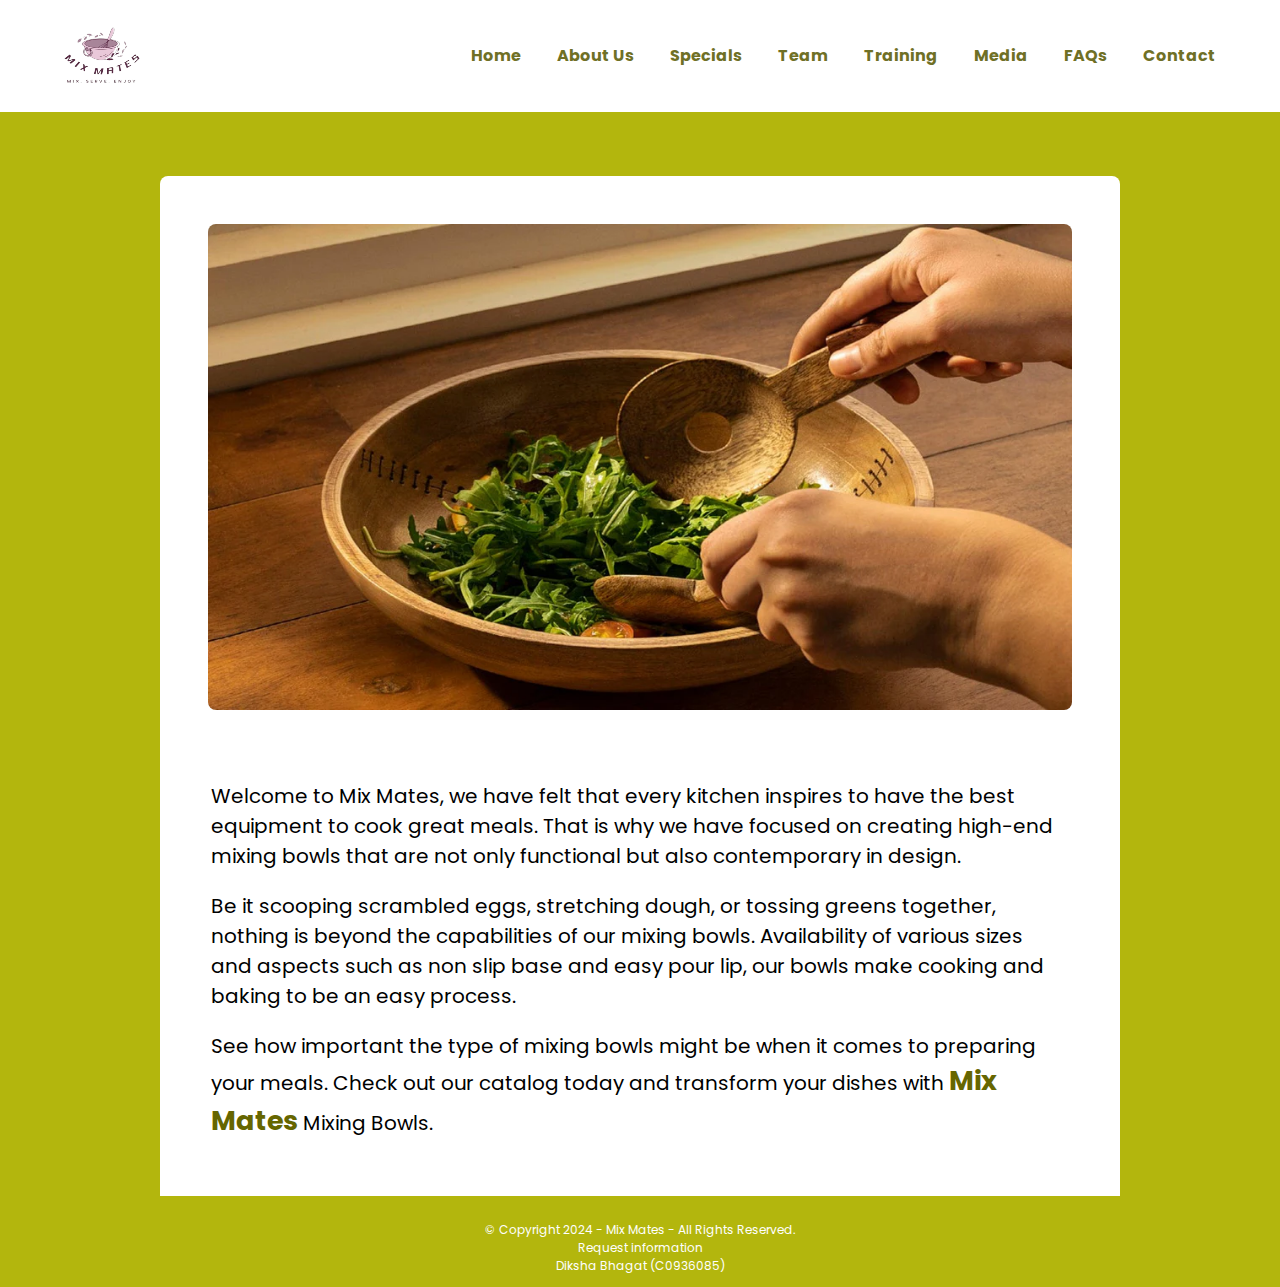
<file: index.html>
<!DOCTYPE html>
<!-- This website was created by: 
Diksha Bhagat
c0936085
-->
<html lang="en">

<head>
    <meta charset="UTF-8">
    <meta name="viewport" content="width=device-width, initial-scale=1.0">
    <title>Mix Mates</title>
    <link type="text/css" rel="stylesheet" href="css/styles.css">
    <link rel="preconnect" href="https://fonts.googleapis.com">
    <link rel="preconnect" href="https://fonts.gstatic.com" crossorigin>
    <link
        href="https://fonts.googleapis.com/css2?family=Poppins:ital,wght@0,100;0,200;0,300;0,400;0,500;0,600;0,700;0,800;0,900;1,100;1,200;1,300;1,400;1,500;1,600;1,700;1,800;1,900&display=swap"
        rel="stylesheet">
    <link rel="icon" type="image/png" href="images/favicon.png">
</head>

<body>

    <!-- Use the header area for the website name or logo -->
    <header class="main-navigation">
        <div>
            <a href="index.html"><img src="images/mix-mates-logo.png" class="logo" alt="Mix Mates logo"></a>
        </div>
        <!-- Use the nav area to add hyperlinks to other pages within the website -->
        <nav>
            <div class="hamburger" id="hamburger">
                <span></span>
                <span></span>
                <span></span>
            </div>
            <ul id="nav-menu">
                <li><a href="index.html">Home</a></li>
                <li><a href="about.html">About Us</a></li>
                <li><a href="specials.html">Specials</a></li>
                <li><a href="team.html">Team</a></li>
                <li><a href="training.html">Training</a></li>
                <li><a href="media.html">Media</a></li>
                <li><a href="faq.html">FAQs</a></li>
                <li><a href="contact.html">Contact</a></li>
            </ul>
        </nav>
    </header>


    <div id="container">

        <!-- Hero Image -->
        <div id="hero">
            <img src="images/hero-image.jpg" alt="Wooden Mixing Bowl">
        </div>

        <!-- Use the main area to add the main content of the webpage -->
        <main>

            <div id="intro">

                <p>Welcome to Mix Mates, we have felt that every kitchen inspires to have the best equipment to cook
                    great meals. That is why we have focused on creating high-end mixing bowls that are not only
                    functional but also contemporary in design.
                </p>

                <p>Be it scooping scrambled eggs, stretching dough, or tossing greens together, nothing is beyond the
                    capabilities of our mixing bowls. Availability of various sizes and aspects such as non slip base
                    and easy pour lip, our bowls make cooking and baking to be an easy process.
                </p>

                <p>See how important the type of mixing bowls might be when it comes to preparing your meals.
                    Check out our catalog today and transform your dishes with <span class="action">Mix Mates</span>
                    Mixing Bowls.
                </p>

            </div>

        </main>

        <!-- Use the footer area to add webpage footer content -->
        <footer>
            <p>&copy; Copyright 2024 - Mix Mates - All Rights Reserved. <br />
                <a href="mailto:info@mixmates.com">Request information</a> <br />
                Diksha Bhagat (C0936085)
            </p>
        </footer>

    </div>

    <script src="js/scripts.js"></script>

</body>

</html>
</file>
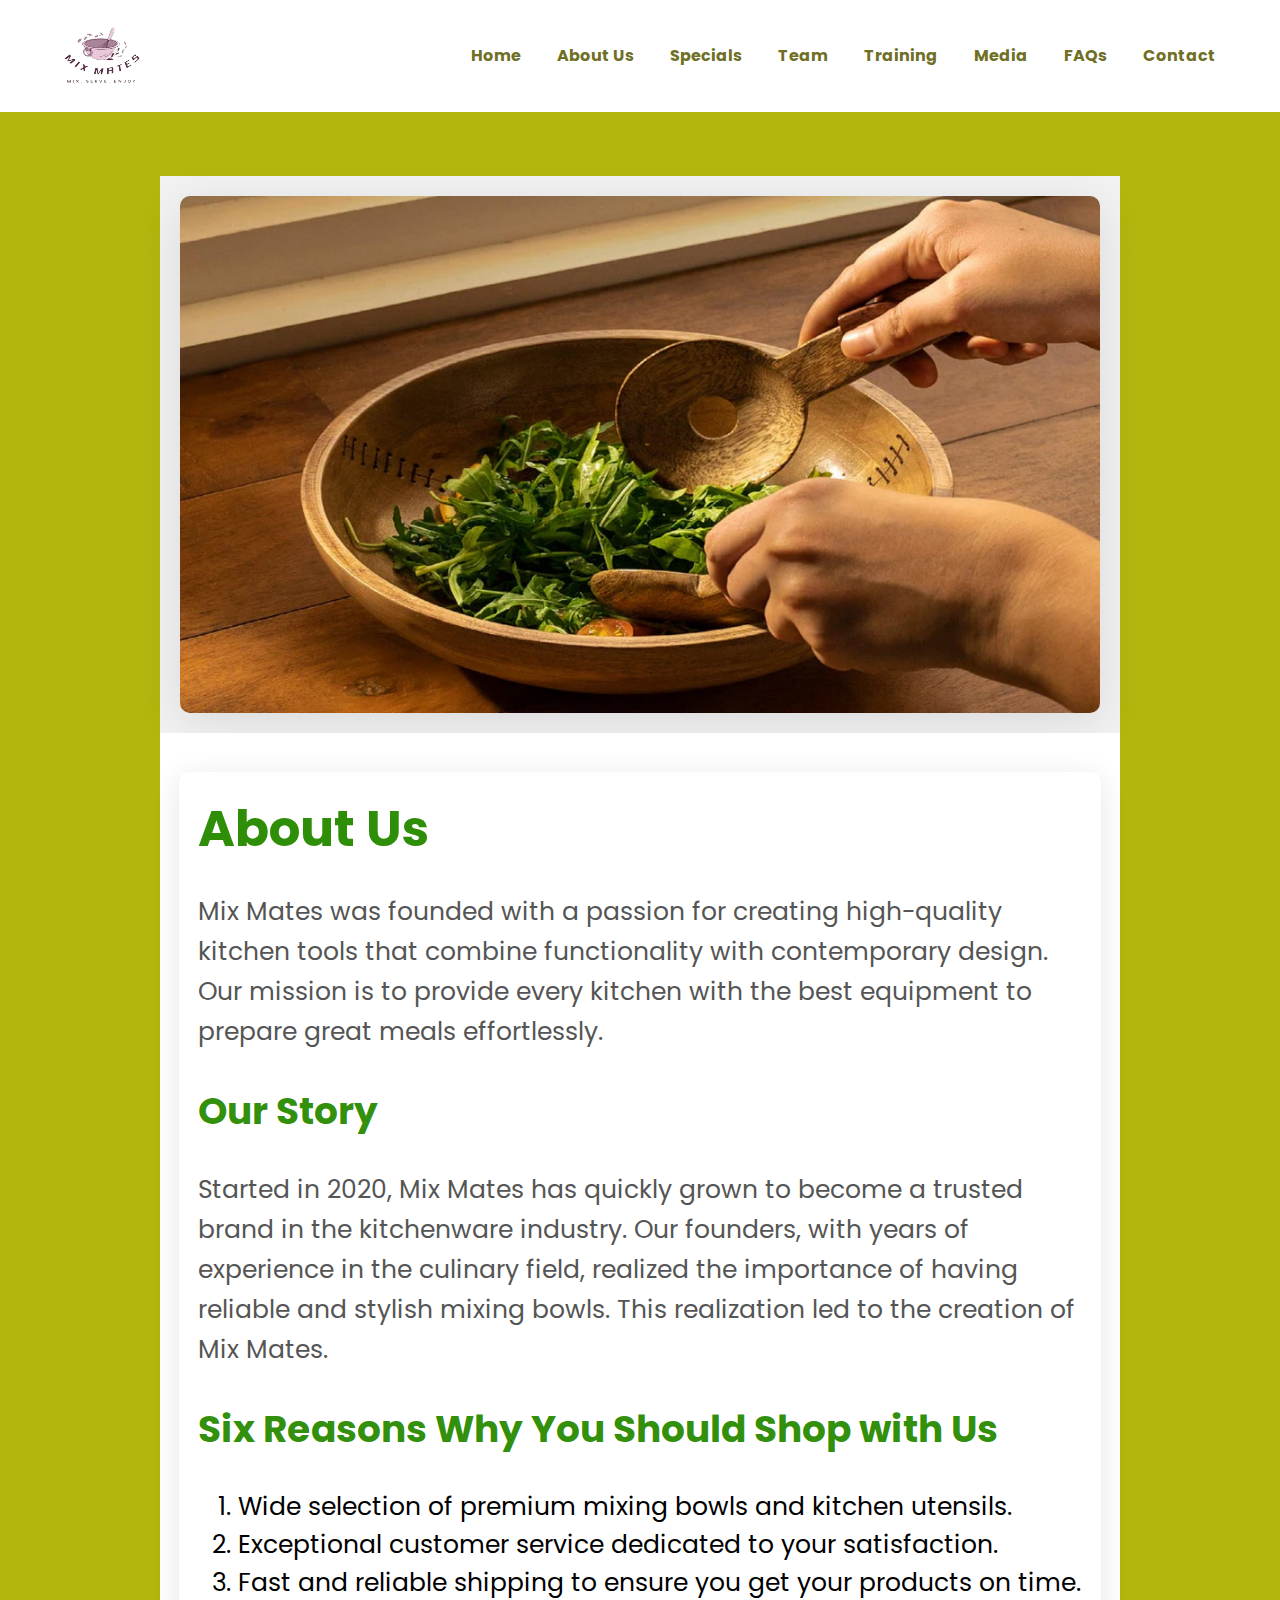
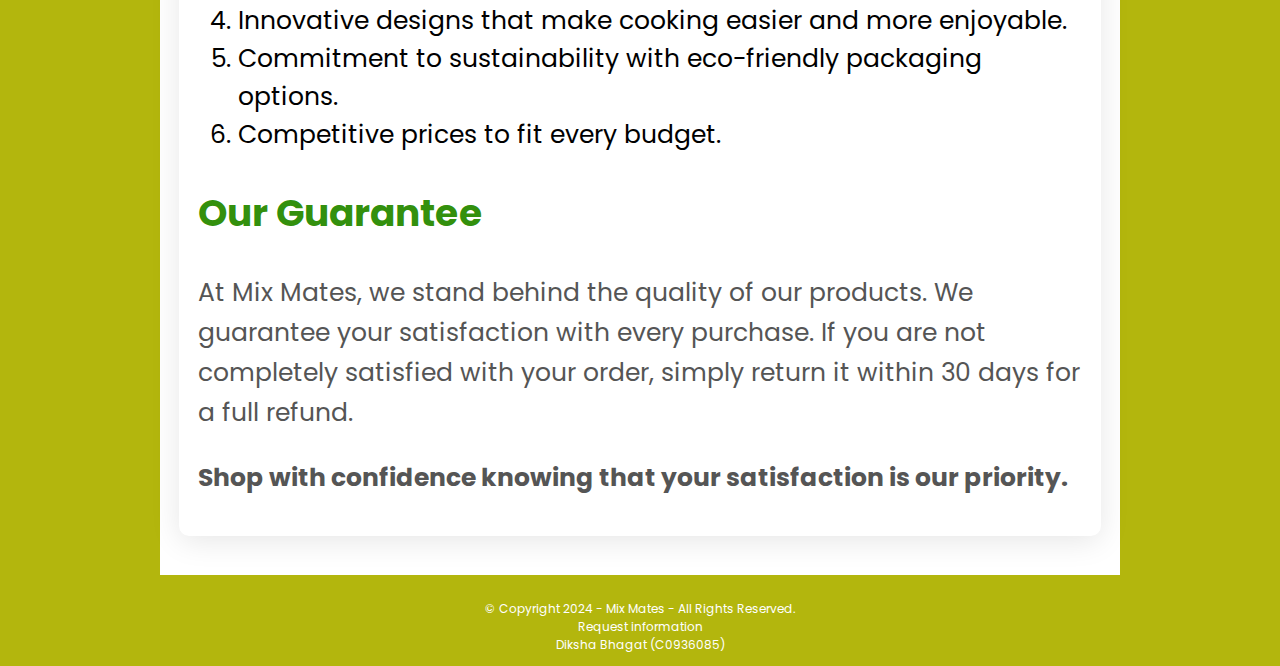
<file: about.html>
<!DOCTYPE html>
<!-- This website was created by: 
Diksha Bhagat
c0936085
-->
<html lang="en">

<head>
    <meta charset="UTF-8">
    <meta name="viewport" content="width=device-width, initial-scale=1.0">
    <title>About Us - Mix Mates</title>
    <link type="text/css" rel="stylesheet" href="css/styles.css">
    <link rel="preconnect" href="https://fonts.googleapis.com">
    <link rel="preconnect" href="https://fonts.gstatic.com" crossorigin>
    <link
        href="https://fonts.googleapis.com/css2?family=Poppins:ital,wght@0,100;0,200;0,300;0,400;0,500;0,600;0,700;0,800;0,900;1,100;1,200;1,300;1,400;1,500;1,600;1,700;1,800;1,900&display=swap"
        rel="stylesheet">
    <link rel="icon" type="image/png" href="images/favicon.png">
</head>

<body>

    <!-- Use the header area for the website name or logo -->
    <header class="main-navigation">
        <div>
            <a href="index.html"><img src="images/mix-mates-logo.png" class="logo" alt="Mix Mates logo"></a>
        </div>
        <!-- Use the nav area to add hyperlinks to other pages within the website -->
        <nav>
            <div class="hamburger" id="hamburger">
                <span></span>
                <span></span>
                <span></span>
            </div>
            <ul id="nav-menu">
                <li><a href="index.html">Home</a></li>
                <li><a href="about.html">About Us</a></li>
                <li><a href="specials.html">Specials</a></li>
                <li><a href="team.html">Team</a></li>
                <li><a href="training.html">Training</a></li>
                <li><a href="media.html">Media</a></li>
                <li><a href="faq.html">FAQs</a></li>
                <li><a href="contact.html">Contact</a></li>
            </ul>
        </nav>
    </header>

    <div id="container">

        <!-- Hero Image -->
        <div id="hero-about">
            <img src="./images/hero-image.jpg" alt="About Us Hero Image">
        </div>

        <!-- Use the main area to add the main content of the webpage -->
        <main>

            <div id="about-content">
                <h1>About Us</h1>
                <p>Mix Mates was founded with a passion for creating high-quality kitchen tools that combine
                    functionality with contemporary design. Our mission is to provide every kitchen with the best
                    equipment to prepare great meals effortlessly.</p>

                <h2>Our Story</h2>
                <p>Started in 2020, Mix Mates has quickly grown to become a trusted brand in the kitchenware industry.
                    Our founders, with years of experience in the culinary field, realized the importance of having
                    reliable and stylish mixing bowls. This realization led to the creation of Mix Mates.</p>

                <h2>Six Reasons Why You Should Shop with Us</h2>
                <ol>
                    <li>Wide selection of premium mixing bowls and kitchen utensils.</li>
                    <li>Exceptional customer service dedicated to your satisfaction.</li>
                    <li>Fast and reliable shipping to ensure you get your products on time.</li>
                    <li>Innovative designs that make cooking easier and more enjoyable.</li>
                    <li>Commitment to sustainability with eco-friendly packaging options.</li>
                    <li>Competitive prices to fit every budget.</li>
                </ol>

                <h2>Our Guarantee</h2>
                <p>At Mix Mates, we stand behind the quality of our products. We guarantee your satisfaction with every
                    purchase. If you are not completely satisfied with your order, simply return it within 30 days for a
                    full refund.</p>
                <p><strong>Shop with confidence knowing that your satisfaction is our priority.</strong></p>
            </div>

        </main>

        <!-- Use the footer area to add webpage footer content -->
        <footer>
            <p>&copy; Copyright 2024 - Mix Mates - All Rights Reserved. <br />
                <a href="mailto:info@mixmates.com">Request information</a> <br />
                Diksha Bhagat (C0936085)
            </p>
        </footer>

    </div>

    <script src="js/scripts.js"></script>

</body>

</html>
</file>
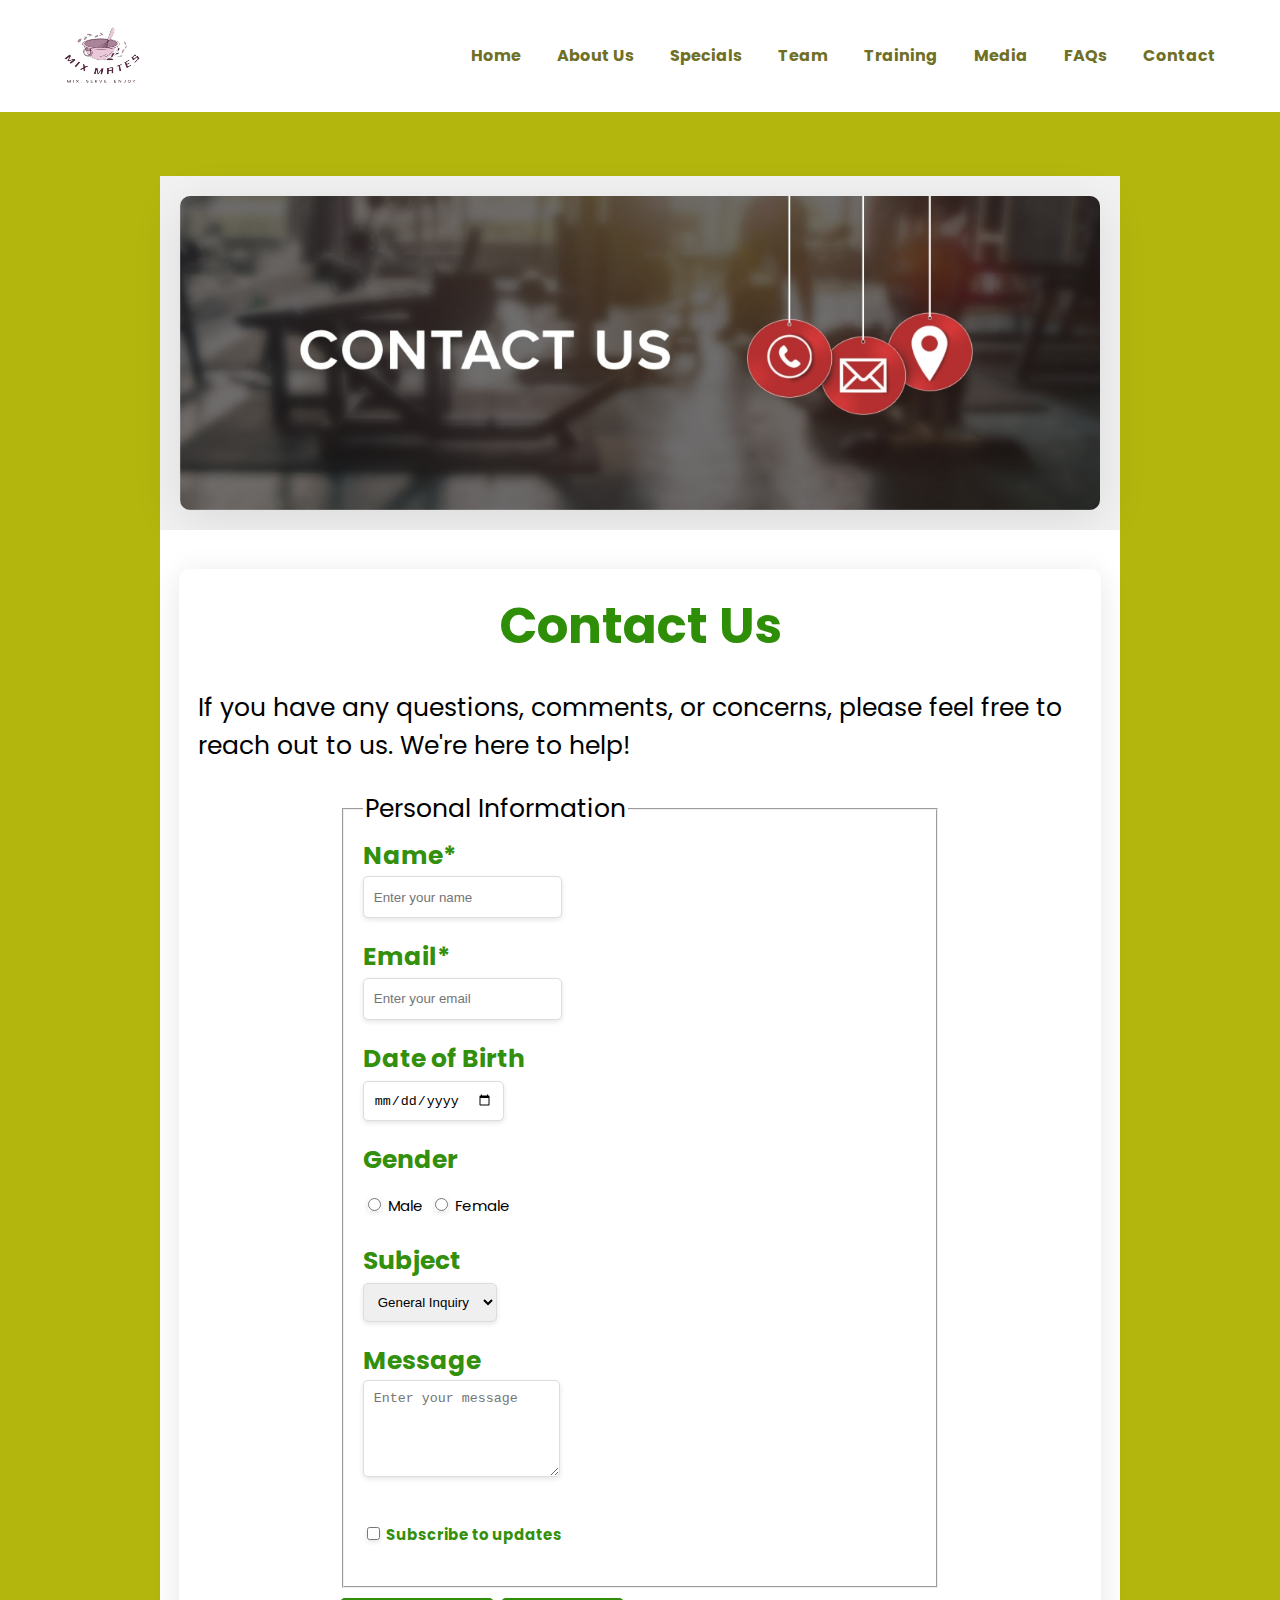
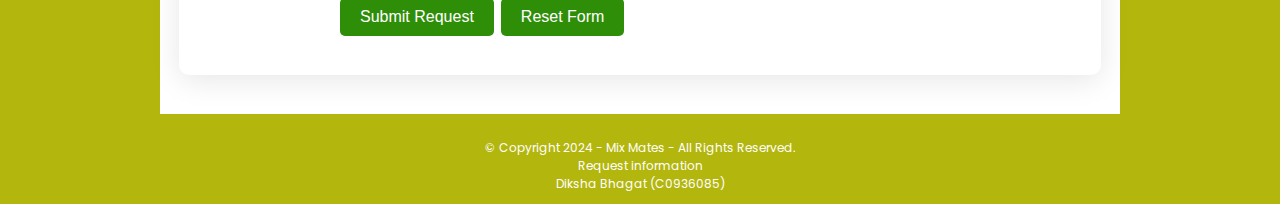
<file: contact.html>
<!DOCTYPE html>
<!-- This website was created by: 
Diksha Bhagat
c0936085
-->
<html lang="en">

<head>
    <meta charset="UTF-8">
    <meta name="viewport" content="width=device-width, initial-scale=1.0">
    <title>Contact Us - Mix Mates</title>
    <link type="text/css" rel="stylesheet" href="css/styles.css">
    <link rel="preconnect" href="https://fonts.googleapis.com">
    <link rel="preconnect" href="https://fonts.gstatic.com" crossorigin>
    <link
        href="https://fonts.googleapis.com/css2?family=Poppins:ital,wght@0,100;0,200;0,300;0,400;0,500;0,600;0,700;0,800;0,900;1,100;1,200;1,300;1,400;1,500;1,600;1,700;1,800;1,900&display=swap"
        rel="stylesheet">
    <link rel="icon" type="image/png" href="images/favicon.png">
</head>

<body>

    <!-- Use the header area for the website name or logo -->
    <header class="main-navigation">
        <div>
            <a href="index.html"><img src="images/mix-mates-logo.png" class="logo" alt="Mix Mates logo"></a>
        </div>
        <!-- Use the nav area to add hyperlinks to other pages within the website -->
        <nav>
            <div class="hamburger" id="hamburger">
                <span></span>
                <span></span>
                <span></span>
            </div>
            <ul id="nav-menu">
                <li><a href="index.html">Home</a></li>
                <li><a href="about.html">About Us</a></li>
                <li><a href="specials.html">Specials</a></li>
                <li><a href="team.html">Team</a></li>
                <li><a href="training.html">Training</a></li>
                <li><a href="media.html">Media</a></li>
                <li><a href="faq.html">FAQs</a></li>
                <li><a href="contact.html">Contact</a></li>
            </ul>
        </nav>
    </header>

    <div id="container">

        <!-- Hero Image -->
        <div id="hero-contact">
            <img src="images/contact-hero.jpg" alt="Contact Us Hero Image">
        </div>

        <!-- Use the main area to add the main content of the webpage -->
        <main>

            <div id="contact-content">
                <h1>Contact Us</h1>
                <p>If you have any questions, comments, or concerns, please feel free to reach out to us. We're here to
                    help!</p>

                <form id="contact-form">

                    <fieldset>
                        <legend>Personal Information</legend>

                        <div class="form-group">
                            <label for="name">Name*</label>
                            <input type="text" id="name" name="name" placeholder="Enter your name" required>
                        </div>

                        <div class="form-group">
                            <label for="email">Email*</label>
                            <input type="email" id="email" name="email" placeholder="Enter your email" required>
                        </div>

                        <div class="form-group">
                            <label for="dob">Date of Birth</label>
                            <input type="date" id="dob" name="dob">
                        </div>

                        <div class="form-group">
                            <label>Gender</label>
                            <p><input type="radio" name="gender" value="male"> Male</p>
                            <p><input type="radio" name="gender" value="female"> Female</p>
                        </div>

                        <div class="form-group">
                            <label for="subject">Subject</label>
                            <select id="subject" name="subject">
                                <option value="general">General Inquiry</option>
                                <option value="support">Support</option>
                                <option value="feedback">Feedback</option>
                            </select>
                        </div>

                        <div class="form-group">
                            <label for="message">Message</label>
                            <textarea id="message" name="message" rows="5" placeholder="Enter your message"
                                required></textarea>
                        </div>

                        <div class="form-group">
                            <label for="newsletter">
                                <p><input type="checkbox" id="newsletter" name="newsletter"> Subscribe to updates
                            </label></p>

                        </div>

                    </fieldset>

                    <div class="form-group">
                        <button type="submit">Submit Request</button>
                        <button type="reset">Reset Form</button>
                    </div>
                </form>
            </div>

        </main>

        <!-- Use the footer area to add webpage footer content -->
        <footer>
            <p>&copy; Copyright 2024 - Mix Mates - All Rights Reserved. <br />
                <a href="mailto:info@mixmates.com">Request information</a> <br />
                Diksha Bhagat (C0936085)
            </p>
        </footer>

    </div>

    <script src="js/scripts.js"></script>

</body>

</html>
</file>
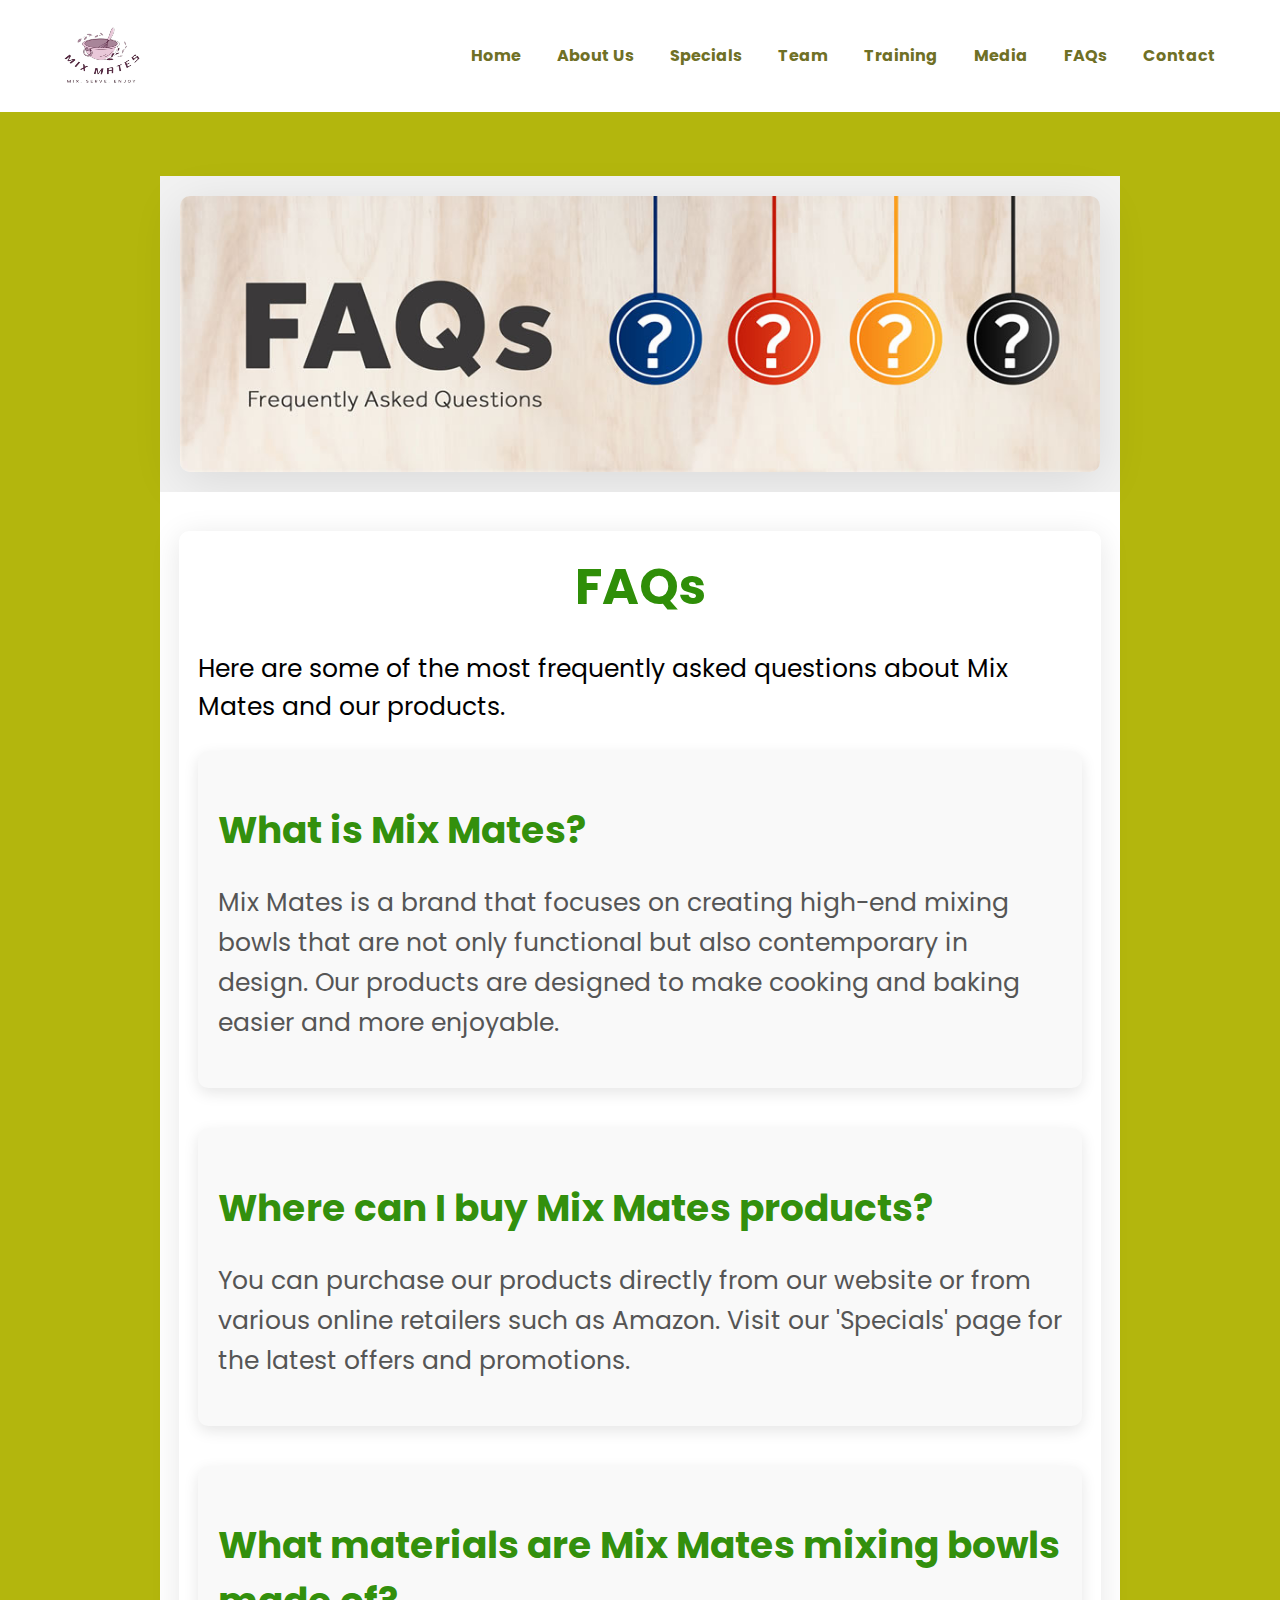
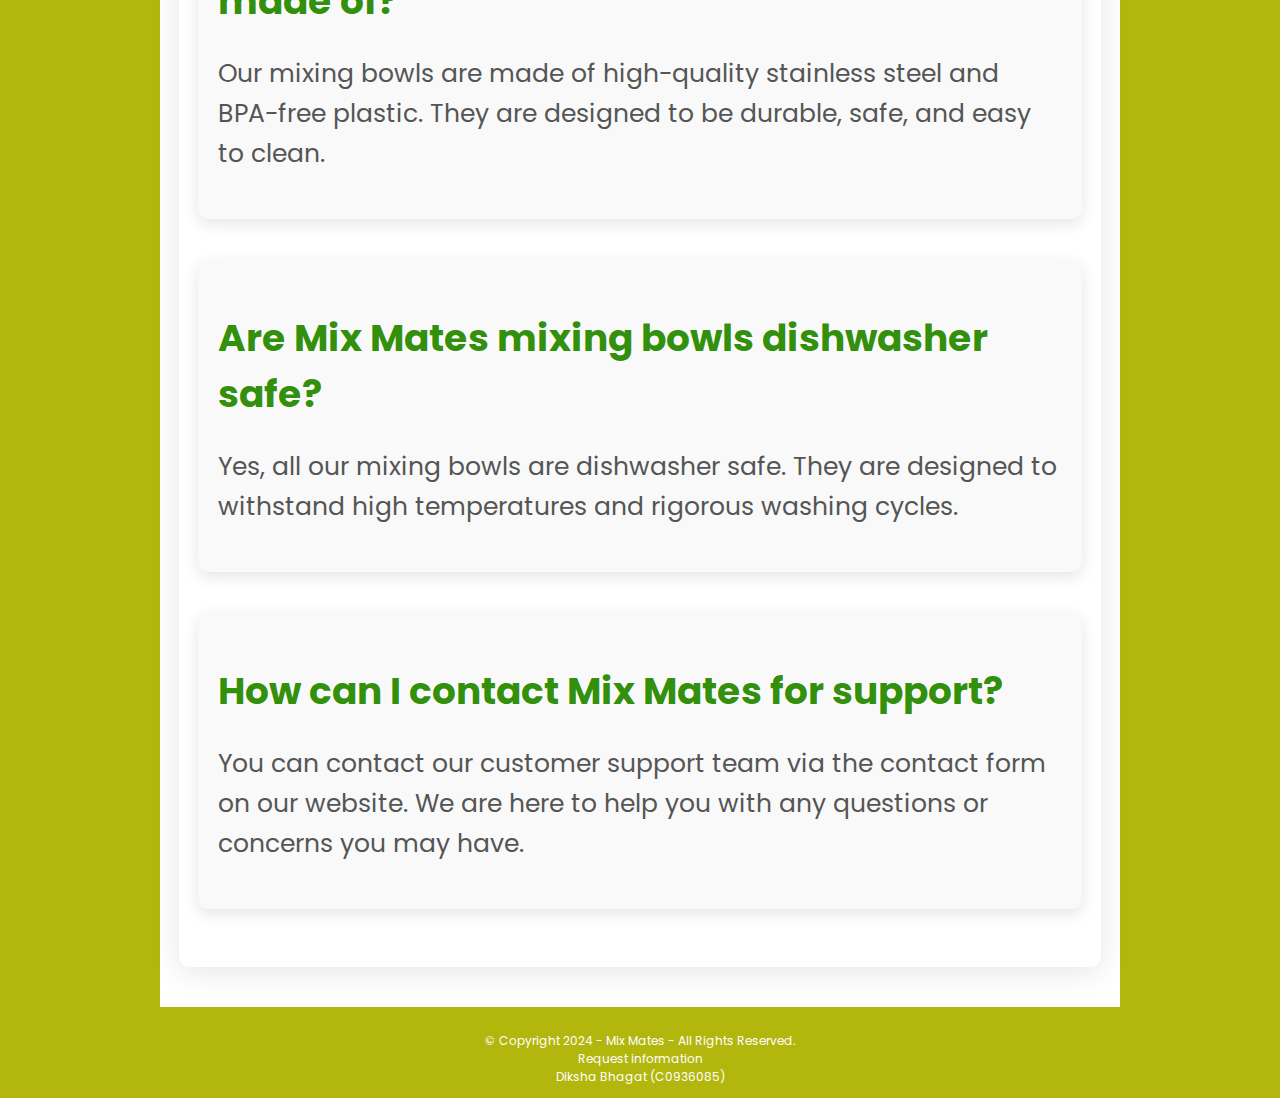
<file: faq.html>
<!DOCTYPE html>
<!-- This website was created by: 
Diksha Bhagat
c0936085
-->
<html lang="en">

<head>
    <meta charset="UTF-8">
    <meta name="viewport" content="width=device-width, initial-scale=1.0">
    <title>FAQ - Mix Mates</title>
    <link type="text/css" rel="stylesheet" href="css/styles.css">
    <link rel="preconnect" href="https://fonts.googleapis.com">
    <link rel="preconnect" href="https://fonts.gstatic.com" crossorigin>
    <link
        href="https://fonts.googleapis.com/css2?family=Poppins:ital,wght@0,100;0,200;0,300;0,400;0,500;0,600;0,700;0,800;0,900;1,100;1,200;1,300;1,400;1,500;1,600;1,700;1,800;1,900&display=swap"
        rel="stylesheet">
    <link rel="icon" type="image/png" href="images/favicon.png">
</head>

<body>

    <!-- Use the header area for the website name or logo -->
    <header class="main-navigation">
        <div>
            <a href="index.html"><img src="images/mix-mates-logo.png" class="logo" alt="Mix Mates logo"></a>
        </div>
        <!-- Use the nav area to add hyperlinks to other pages within the website -->
        <nav>
            <div class="hamburger" id="hamburger">
                <span></span>
                <span></span>
                <span></span>
            </div>
            <ul id="nav-menu">
                <li><a href="index.html">Home</a></li>
                <li><a href="about.html">About Us</a></li>
                <li><a href="specials.html">Specials</a></li>
                <li><a href="team.html">Team</a></li>
                <li><a href="training.html">Training</a></li>
                <li><a href="media.html">Media</a></li>
                <li><a href="faq.html">FAQs</a></li>
                <li><a href="contact.html">Contact</a></li>
            </ul>
        </nav>
    </header>

    <div id="container">

        <!-- Hero Image -->
        <div id="hero-faq">
            <img src="images/faq-hero.jpg" alt="FAQ Hero Image">
        </div>

        <!-- Use the main area to add the main content of the webpage -->
        <main>

            <div id="faq-content">
                <h1>FAQs</h1>
                <p>Here are some of the most frequently asked questions about Mix Mates and our products.</p>

                <div class="faq-item">
                    <h2>What is Mix Mates?</h2>
                    <p>Mix Mates is a brand that focuses on creating high-end mixing bowls that are not only functional
                        but also contemporary in design. Our products are designed to make cooking and baking easier and
                        more enjoyable.</p>
                </div>

                <div class="faq-item">
                    <h2>Where can I buy Mix Mates products?</h2>
                    <p>You can purchase our products directly from our website or from various online retailers such as
                        Amazon. Visit our 'Specials' page for the latest offers and promotions.</p>
                </div>

                <div class="faq-item">
                    <h2>What materials are Mix Mates mixing bowls made of?</h2>
                    <p>Our mixing bowls are made of high-quality stainless steel and BPA-free plastic. They are designed
                        to be durable, safe, and easy to clean.</p>
                </div>

                <div class="faq-item">
                    <h2>Are Mix Mates mixing bowls dishwasher safe?</h2>
                    <p>Yes, all our mixing bowls are dishwasher safe. They are designed to withstand high temperatures
                        and rigorous washing cycles.</p>
                </div>

                <div class="faq-item">
                    <h2>How can I contact Mix Mates for support?</h2>
                    <p>You can contact our customer support team via the contact form on our website. We are here to
                        help you with any questions or concerns you may have.</p>
                </div>
            </div>

        </main>

        <!-- Use the footer area to add webpage footer content -->
        <footer>
            <p>&copy; Copyright 2024 - Mix Mates - All Rights Reserved. <br />
                <a href="mailto:info@mixmates.com">Request information</a> <br />
                Diksha Bhagat (C0936085)
            </p>
        </footer>

    </div>

    <script src="js/scripts.js"></script>

</body>

</html>
</file>
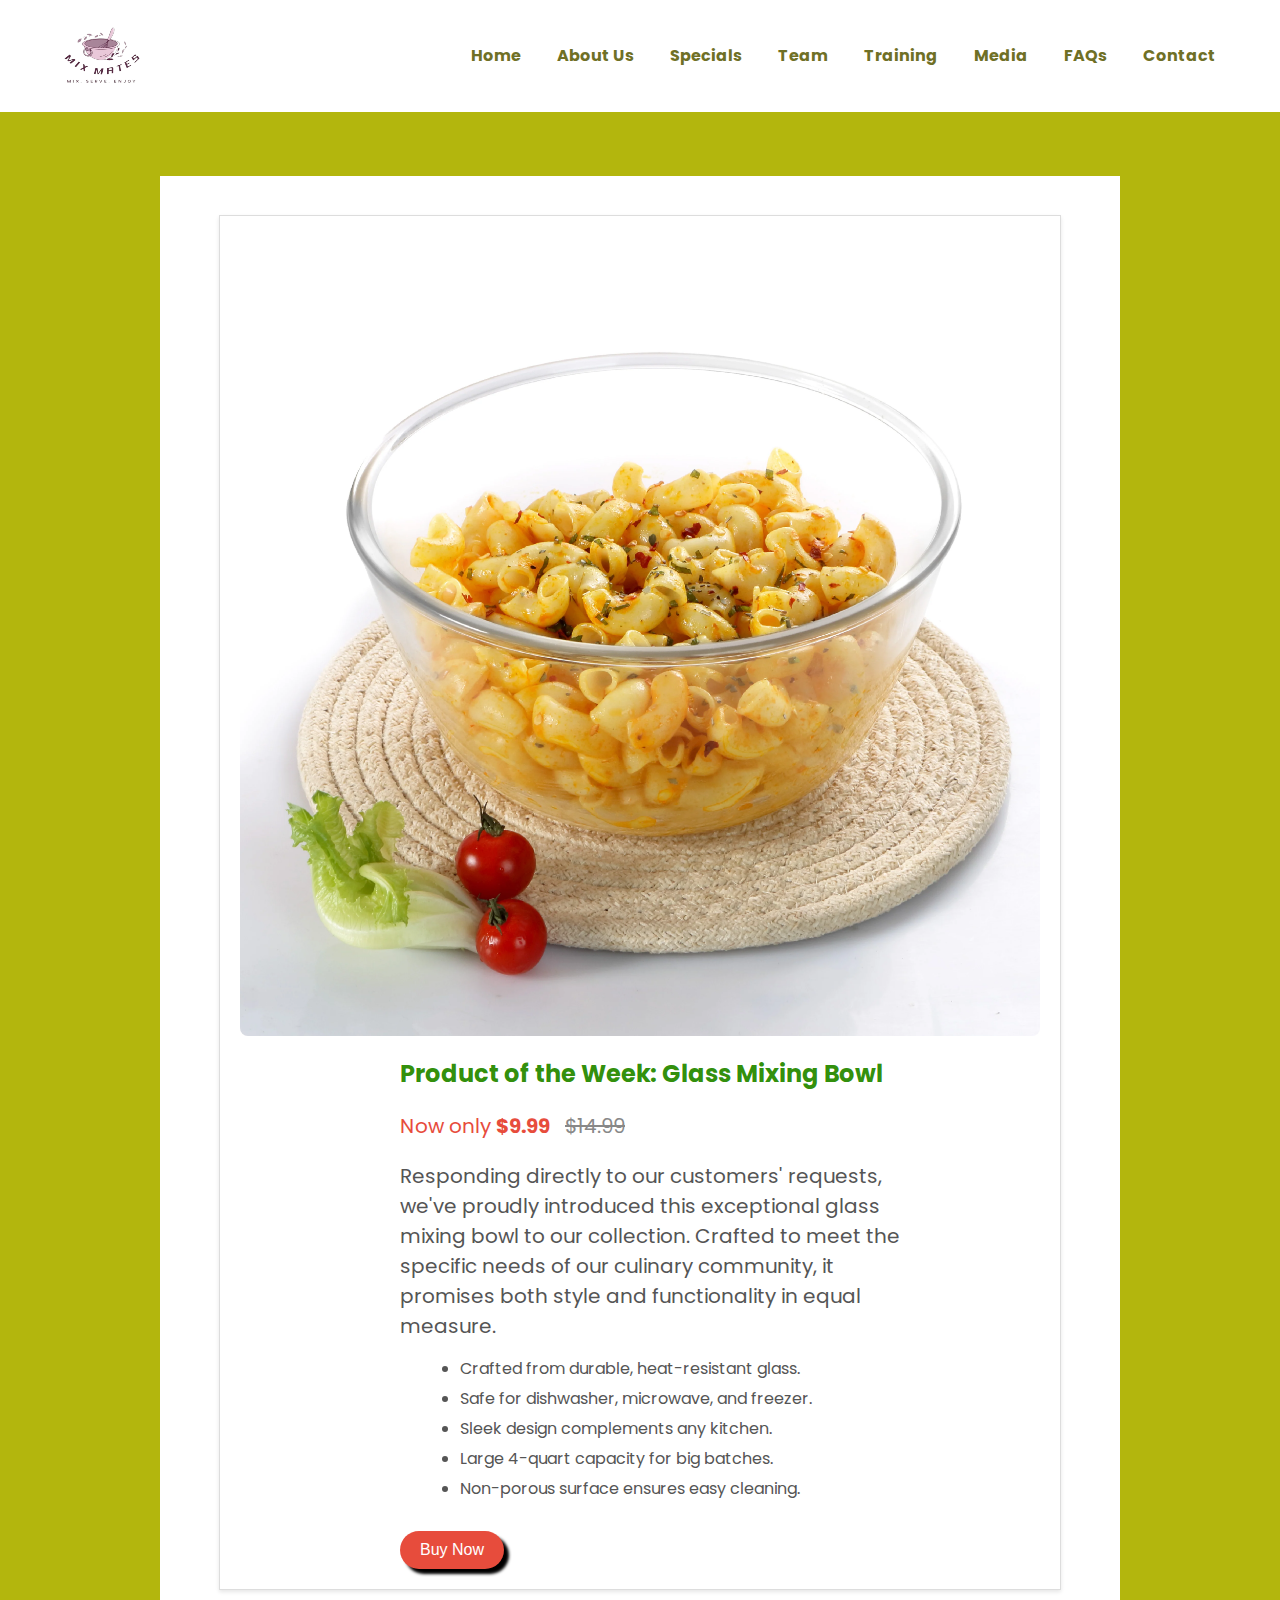
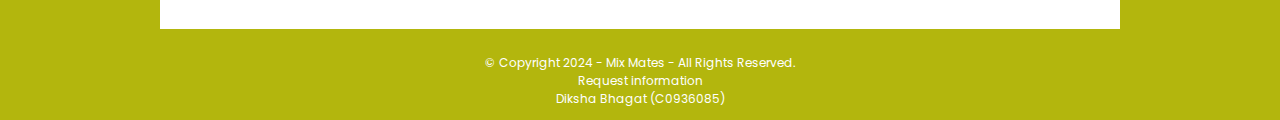
<file: specials.html>
<!DOCTYPE html>
<!-- This website was created by: 
Diksha Bhagat
c0936085
-->
<html lang="en">

<head>
    <meta charset="UTF-8">
    <meta name="viewport" content="width=device-width, initial-scale=1.0">
    <title>Specials - Mix Mates</title>
    <link type="text/css" rel="stylesheet" href="css/styles.css">
    <link rel="preconnect" href="https://fonts.googleapis.com">
    <link rel="preconnect" href="https://fonts.gstatic.com" crossorigin>
    <link
        href="https://fonts.googleapis.com/css2?family=Poppins:ital,wght@0,100;0,200;0,300;0,400;0,500;0,600;0,700;0,800;0,900;1,100;1,200;1,300;1,400;1,500;1,600;1,700;1,800;1,900&display=swap"
        rel="stylesheet">
    <link rel="icon" type="image/png" href="images/favicon.png">
</head>

<body>

    <!-- Use the header area for the website name or logo -->
    <header class="main-navigation">
        <div>
            <a href="index.html"><img src="images/mix-mates-logo.png" class="logo" alt="Mix Mates logo"></a>
        </div>
        <!-- Use the nav area to add hyperlinks to other pages within the website -->
        <nav>
            <div class="hamburger" id="hamburger">
                <span></span>
                <span></span>
                <span></span>
            </div>
            <ul id="nav-menu">
                <li><a href="index.html">Home</a></li>
                <li><a href="about.html">About Us</a></li>
                <li><a href="specials.html">Specials</a></li>
                <li><a href="team.html">Team</a></li>
                <li><a href="training.html">Training</a></li>
                <li><a href="media.html">Media</a></li>
                <li><a href="faq.html">FAQs</a></li>
                <li><a href="contact.html">Contact</a></li>
            </ul>
        </nav>
    </header>

    <div id="container">

        <!-- Use the main area to add the main content of the webpage -->
        <main>

            <div class="offer-container">
                <div class="offer-image">
                    <img src="images/glass-bowl.jpg" alt="Glass Mixing Bowl">
                </div>
                <div class="offer-details">
                    <h1>Product of the Week: Glass Mixing Bowl</h1>
                    <p class="price">Now only <span class="discounted-price">$9.99</span> <span
                            class="original-price">$14.99</span></p>
                    <p class="description">Responding directly to our customers' requests, we've proudly introduced this
                        exceptional glass mixing bowl to our collection. Crafted to meet the specific needs of our
                        culinary community, it promises both style and functionality in equal measure.</p>
                    <ul class="features">
                        <li>Crafted from durable, heat-resistant glass.</li>
                        <li>Safe for dishwasher, microwave, and freezer.</li>
                        <li>Sleek design complements any kitchen.</li>
                        <li>Large 4-quart capacity for big batches.</li>
                        <li> Non-porous surface ensures easy cleaning.</li>
                    </ul>
                    <button class="buy-now">Buy Now</button>
                </div>
            </div>

        </main>

        <!-- Use the footer area to add webpage footer content -->
        <footer>
            <p>&copy; Copyright 2024 - Mix Mates - All Rights Reserved. <br />
                <a href="mailto:info@mixmates.com">Request information</a> <br />
                Diksha Bhagat (C0936085)
            </p>
        </footer>

    </div>

    <script src="js/scripts.js"></script>

</body>

</html>
</file>
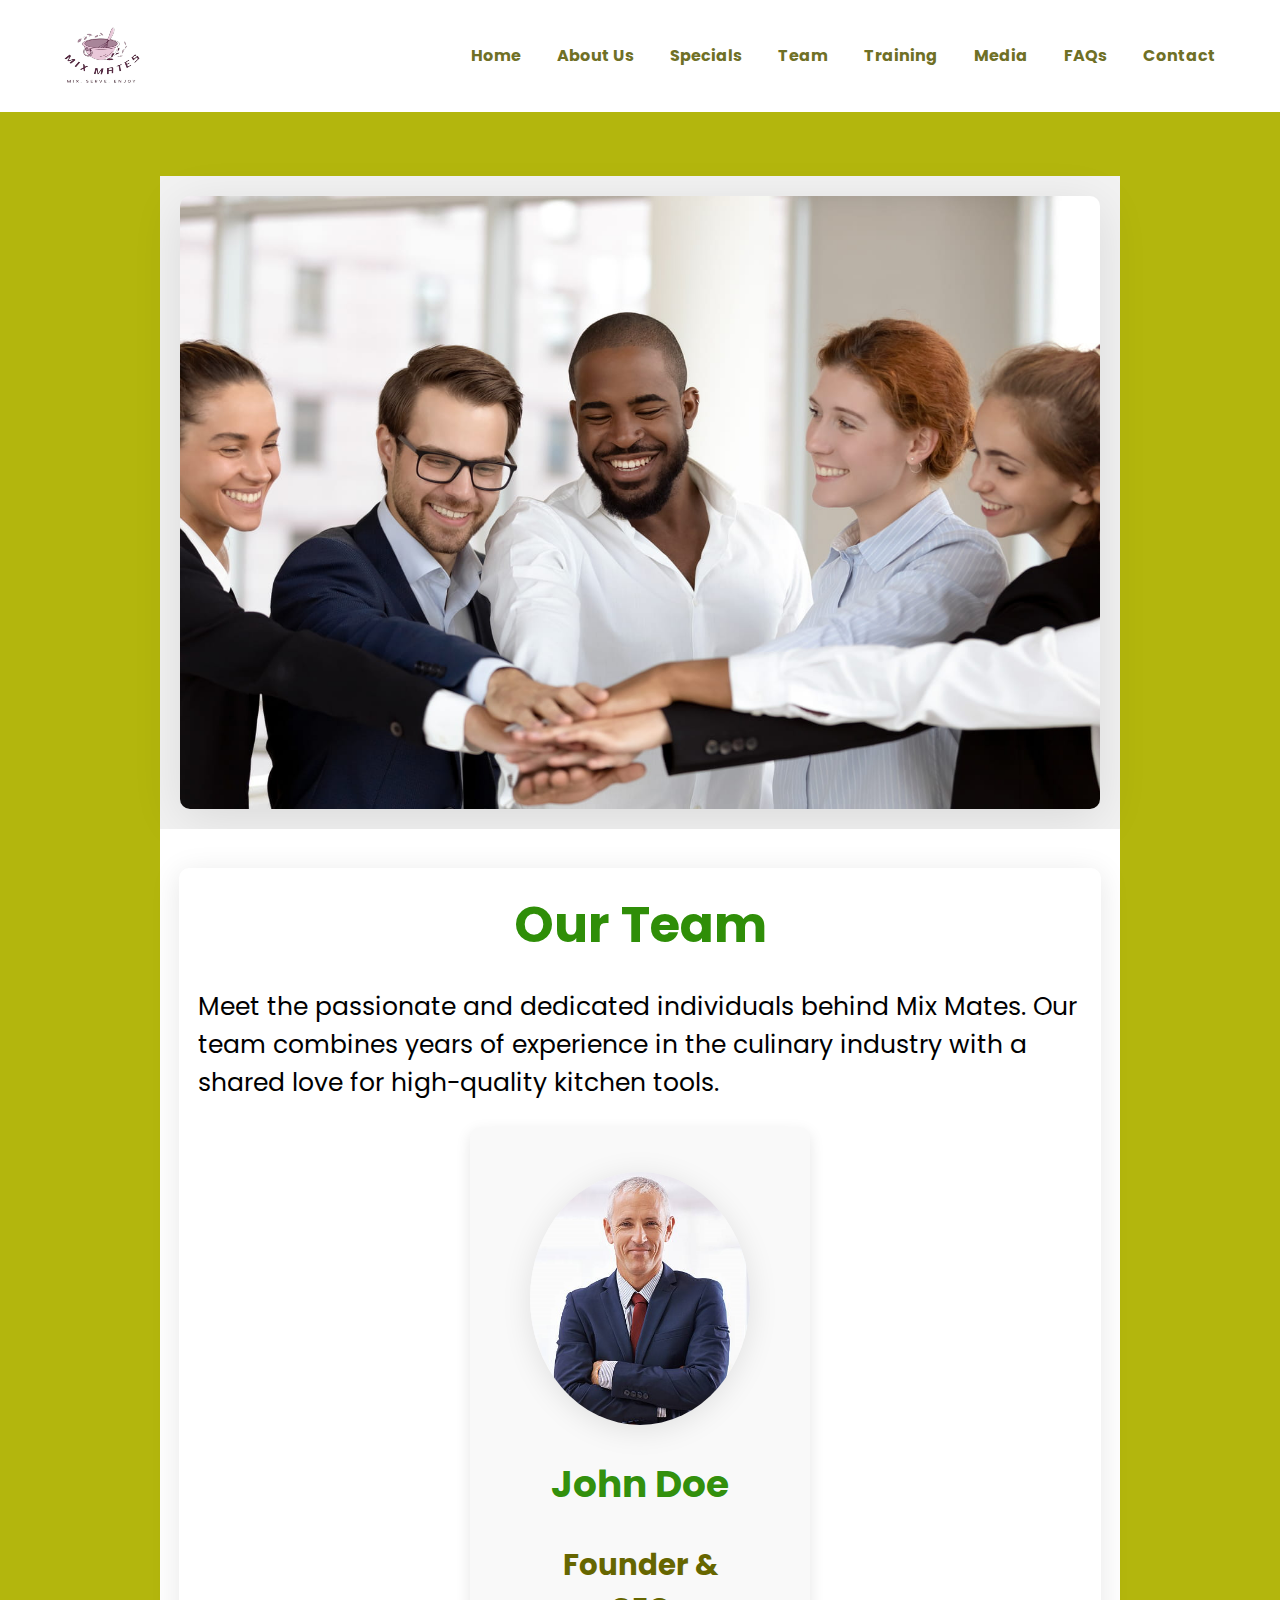
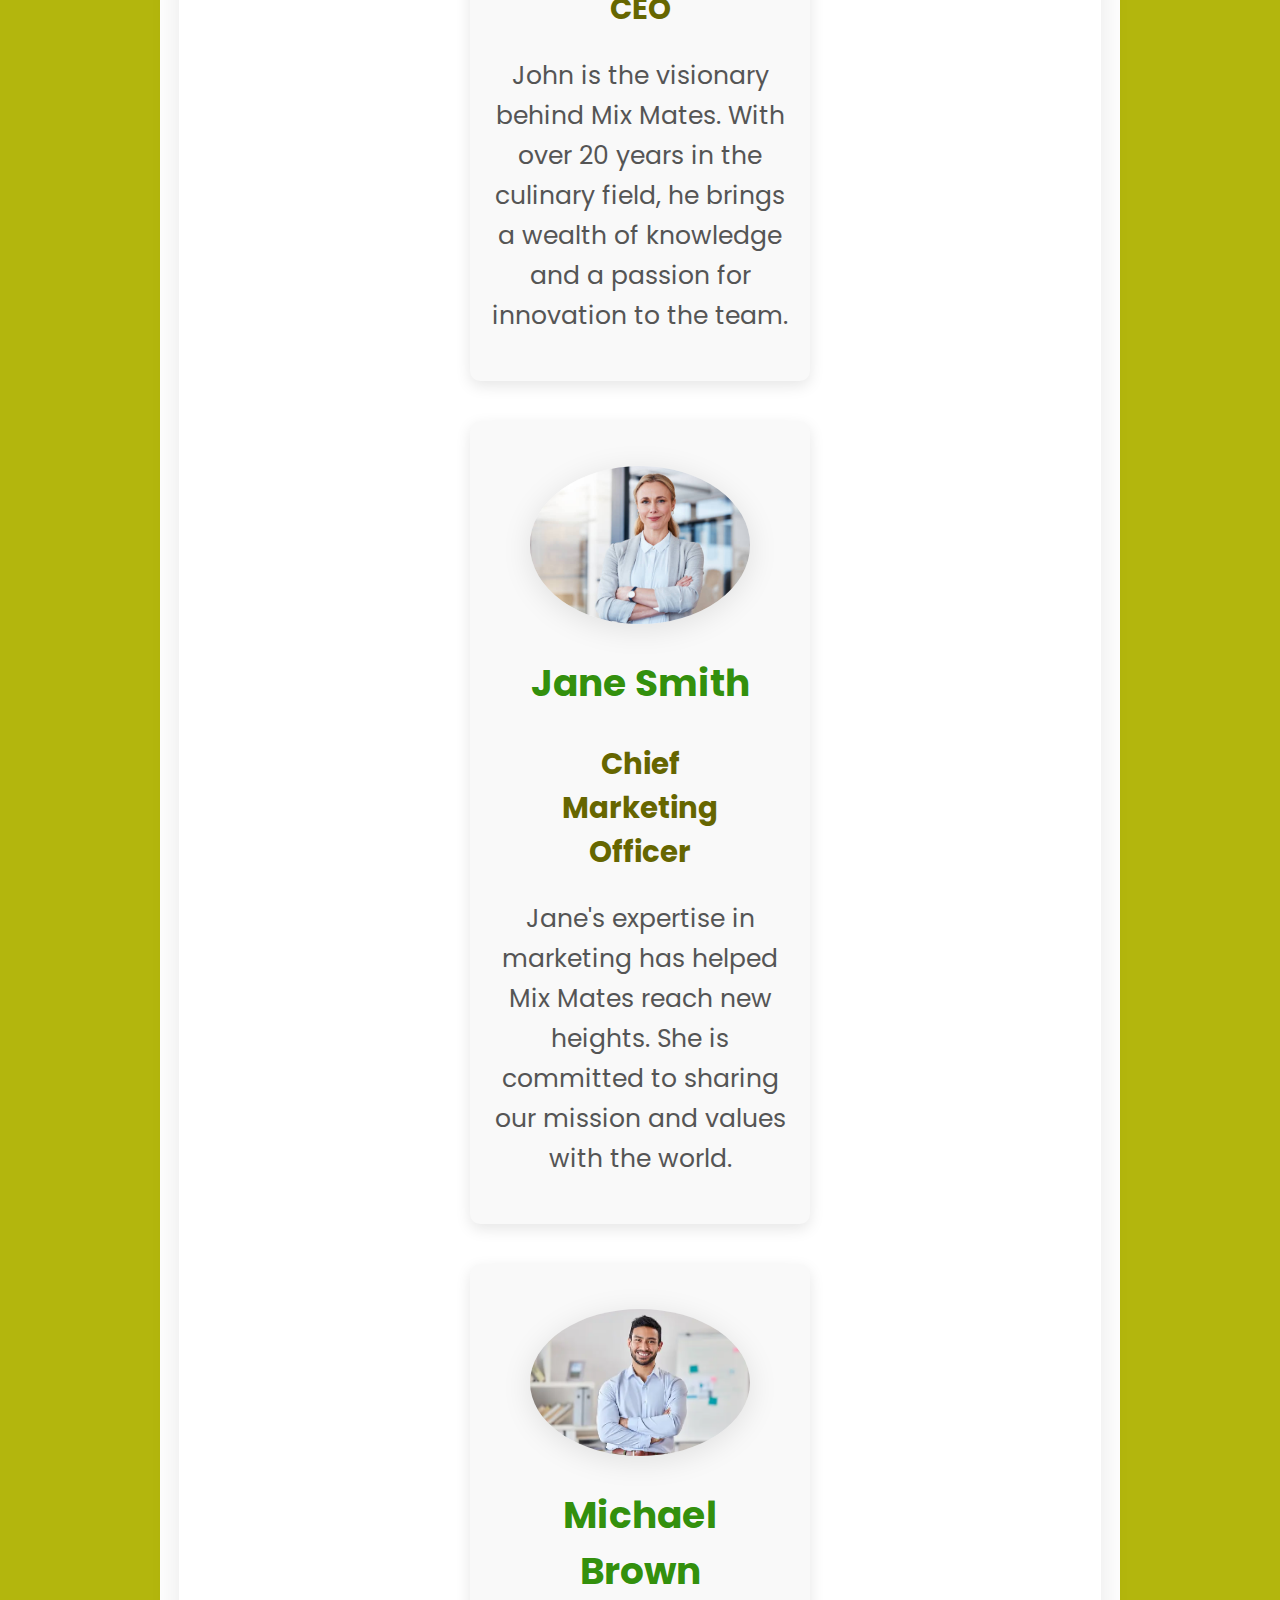
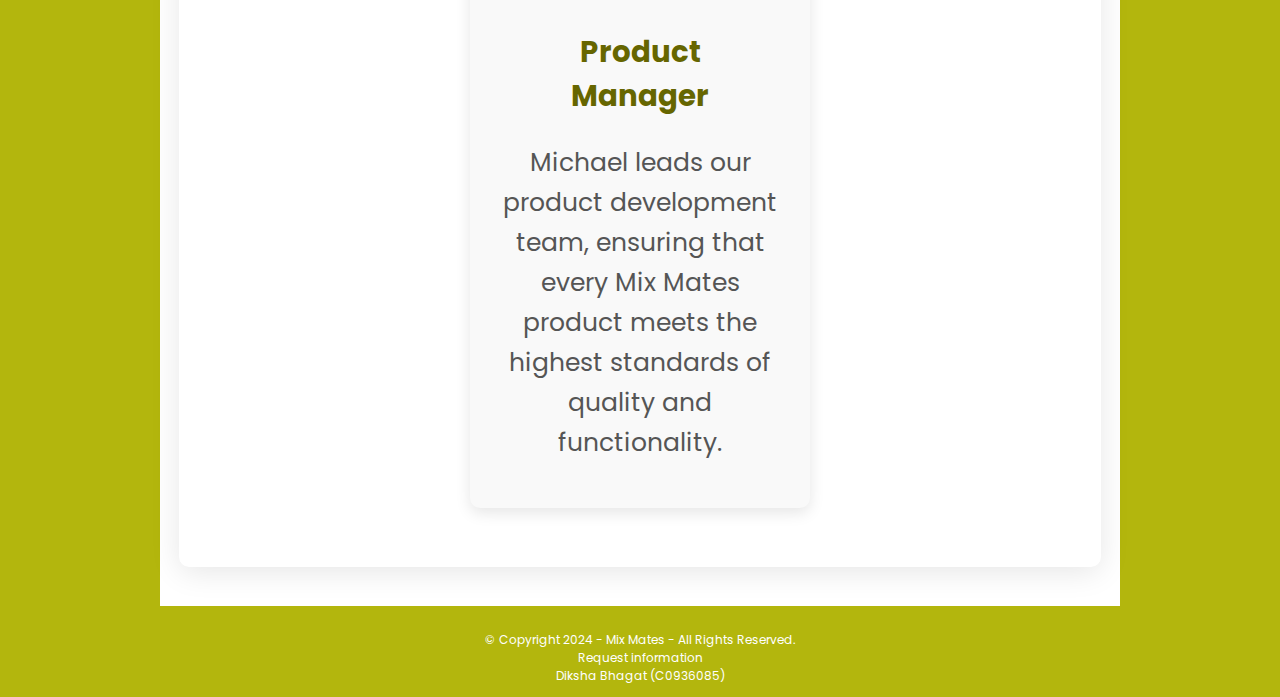
<file: team.html>
<!DOCTYPE html>
<!-- This website was created by: 
Diksha Bhagat
c0936085
-->
<html lang="en">

<head>
    <meta charset="UTF-8">
    <meta name="viewport" content="width=device-width, initial-scale=1.0">
    <title>Our Team - Mix Mates</title>
    <link type="text/css" rel="stylesheet" href="css/styles.css">
    <link rel="preconnect" href="https://fonts.googleapis.com">
    <link rel="preconnect" href="https://fonts.gstatic.com" crossorigin>
    <link
        href="https://fonts.googleapis.com/css2?family=Poppins:ital,wght@0,100;0,200;0,300;0,400;0,500;0,600;0,700;0,800;0,900;1,100;1,200;1,300;1,400;1,500;1,600;1,700;1,800;1,900&display=swap"
        rel="stylesheet">
    <link rel="icon" type="image/png" href="images/favicon.png">
</head>

<body>

    <!-- Use the header area for the website name or logo -->
    <header class="main-navigation">
        <div>
            <a href="index.html"><img src="images/mix-mates-logo.png" class="logo" alt="Mix Mates logo"></a>
        </div>
        <!-- Use the nav area to add hyperlinks to other pages within the website -->
        <nav>
            <div class="hamburger" id="hamburger">
                <span></span>
                <span></span>
                <span></span>
            </div>
            <ul id="nav-menu">
                <li><a href="index.html">Home</a></li>
                <li><a href="about.html">About Us</a></li>
                <li><a href="specials.html">Specials</a></li>
                <li><a href="team.html">Team</a></li>
                <li><a href="training.html">Training</a></li>
                <li><a href="media.html">Media</a></li>
                <li><a href="faq.html">FAQs</a></li>
                <li><a href="contact.html">Contact</a></li>
            </ul>
        </nav>
    </header>

    <div id="container">

        <!-- Hero Image -->
        <div id="hero-team">
            <img src="images/team-hero.jpg" alt="Our Team Hero Image">
        </div>

        <!-- Use the main area to add the main content of the webpage -->
        <main>

            <div id="team-content">
                <h1>Our Team</h1>
                <p>Meet the passionate and dedicated individuals behind Mix Mates. Our team combines years of experience
                    in the culinary industry with a shared love for high-quality kitchen tools.</p>

                <article class="team-member">
                    <figure>
                        <img src="images/team-member-1.jpg" alt="Team Member 1">
                        <figcaption>
                            <h2>John Doe</h2>
                            <h3>Founder & CEO</h3>
                        </figcaption>
                    </figure>
                    <section>
                        <p>John is the visionary behind Mix Mates. With over 20 years in the culinary field, he brings a
                            wealth of knowledge and a passion for innovation to the team.</p>
                    </section>
                </article>

                <article class="team-member">
                    <figure>
                        <img src="images/team-member-2.jpg" alt="Team Member 2">
                        <figcaption>
                            <h2>Jane Smith</h2>
                            <h3>Chief Marketing Officer</h3>
                        </figcaption>
                    </figure>
                    <section>
                        <p>Jane's expertise in marketing has helped Mix Mates reach new heights. She is committed to
                            sharing
                            our mission and values with the world.</p>
                    </section>
                </article>

                <article class="team-member">
                    <figure>
                        <img src="images/team-member-3.jpg" alt="Team Member 3">
                        <figcaption>
                            <h2>Michael Brown</h2>
                            <h3>Product Manager</h3>
                        </figcaption>
                    </figure>
                    <section>
                        <p>Michael leads our product development team, ensuring that every Mix Mates product meets the
                            highest standards of quality and functionality.</p>
                    </section>
                </article>
            </div>

        </main>

        <!-- Use the footer area to add webpage footer content -->
        <footer>
            <p>&copy; Copyright 2024 - Mix Mates - All Rights Reserved. <br />
                <a href="mailto:info@mixmates.com">Request information</a> <br />
                Diksha Bhagat (C0936085)
            </p>
        </footer>

    </div>

    <script src="js/scripts.js"></script>

</body>

</html>
</file>
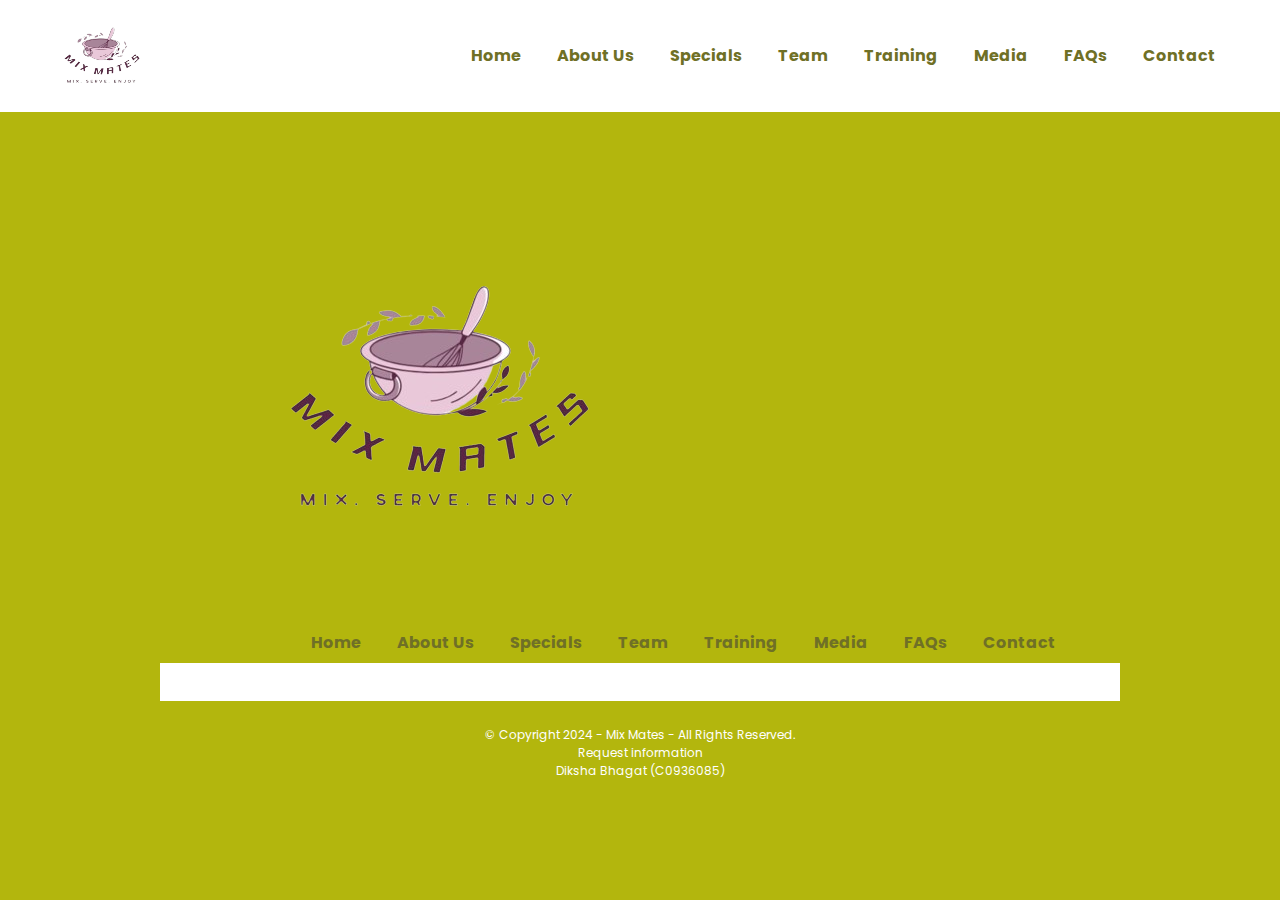
<file: template.html>
<!DOCTYPE html>
<!-- This website template was created by: 
Diksha Bhagat
c0936085
-->
<html lang="en">

<head>
    <meta charset="UTF-8">
    <meta name="viewport" content="width=device-width, initial-scale=1.0">
    <title>Mix Mates</title>
    <link type="text/css" rel="stylesheet" href="css/styles.css">
    <link rel="preconnect" href="https://fonts.googleapis.com">
    <link rel="preconnect" href="https://fonts.gstatic.com" crossorigin>
    <link
        href="https://fonts.googleapis.com/css2?family=Poppins:ital,wght@0,100;0,200;0,300;0,400;0,500;0,600;0,700;0,800;0,900;1,100;1,200;1,300;1,400;1,500;1,600;1,700;1,800;1,900&display=swap"
        rel="stylesheet">
    <link rel="icon" type="image/png" href="images/favicon.png">
</head>

<body>

    <!-- Use the header area for the website name or logo -->
    <header class="main-navigation">
        <div>
            <a href="index.html"><img src="images/mix-mates-logo.png" class="logo" alt="Mix Mates logo"></a>
        </div>

        <!-- Use the nav area to add hyperlinks to other pages within the website -->
        <nav>
            <ul>
                <li><a href="index.html">Home</a></li>
                <li><a href="about.html">About Us</a></li>
                <li><a href="specials.html">Specials</a></li>
                <li><a href="team.html">Team</a></li>
                <li><a href="training.html">Training</a></li>
                <li><a href="media.html">Media</a></li>
                <li><a href="faqs.html">FAQs</a></li>
                <li><a href="contact.html">Contact</a></li>
            </ul>
        </nav>
    </header>

    <div id="container">

        <!-- Use the header area for the website name or logo -->
        <header>
            <a href="index.html"><img src="images/mix-mates-logo.png" alt="Mix Mates logo"></a>
        </header>

        <!-- Use the nav area to add hyperlinks to other pages within the website -->
        <nav>
            <ul>
                <li><a href="index.html">Home</a></li>
                <li><a href="about.html">About Us</a></li>
                <li><a href="specials.html">Specials</a></li>
                <li><a href="team.html">Team</a></li>
                <li><a href="training.html">Training</a></li>
                <li><a href="media.html">Media</a></li>
                <li><a href="faqs.html">FAQs</a></li>
                <li><a href="contact.html">Contact</a></li>
            </ul>
        </nav>

        <!-- Use the main area to add the main content of the webpage -->
        <main>

            <div>
            </div>

        </main>

        <!-- Use the footer area to add webpage footer content -->
        <footer>
            <p>&copy; Copyright 2024 - Mix Mates - All Rights Reserved. <br />
                <a href="mailto:info@mixmates.com">Request information</a> <br />
                Diksha Bhagat (C0936085)
            </p>
        </footer>

    </div>

</body>

</html>
</file>
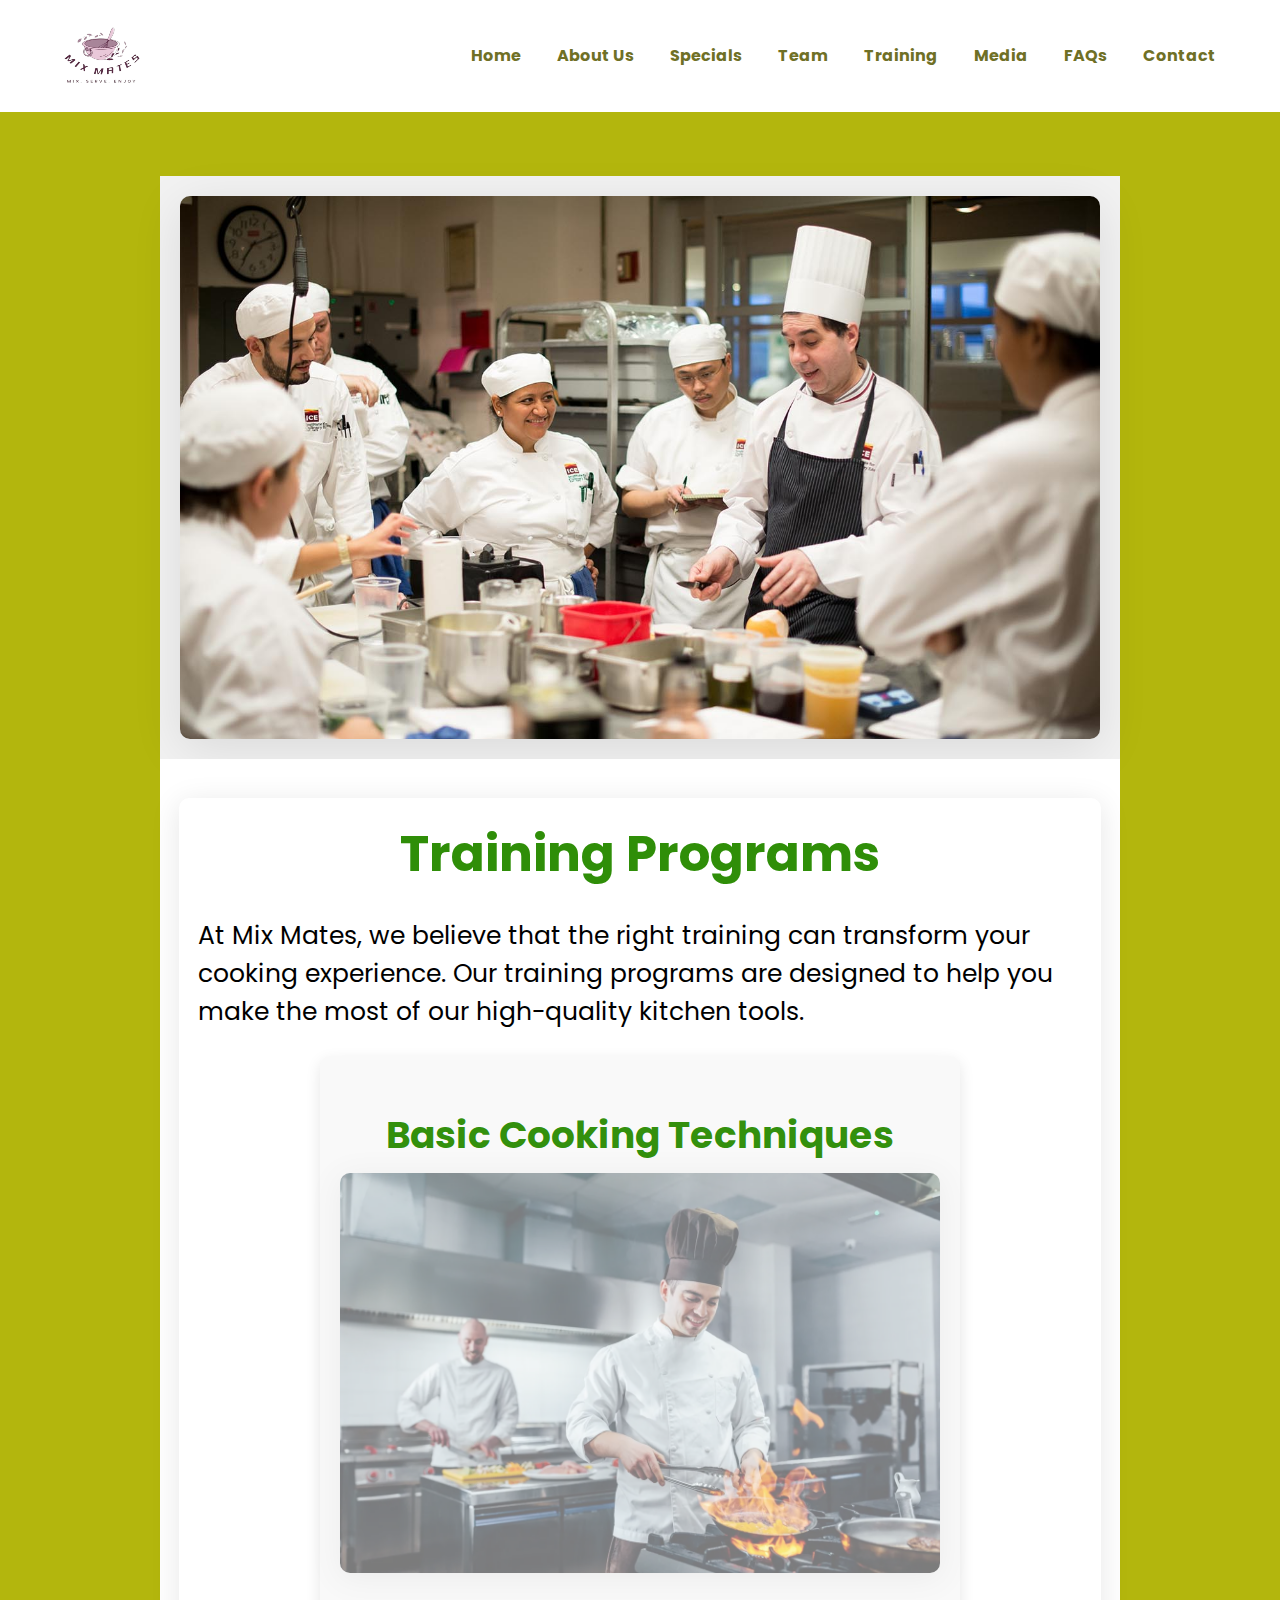
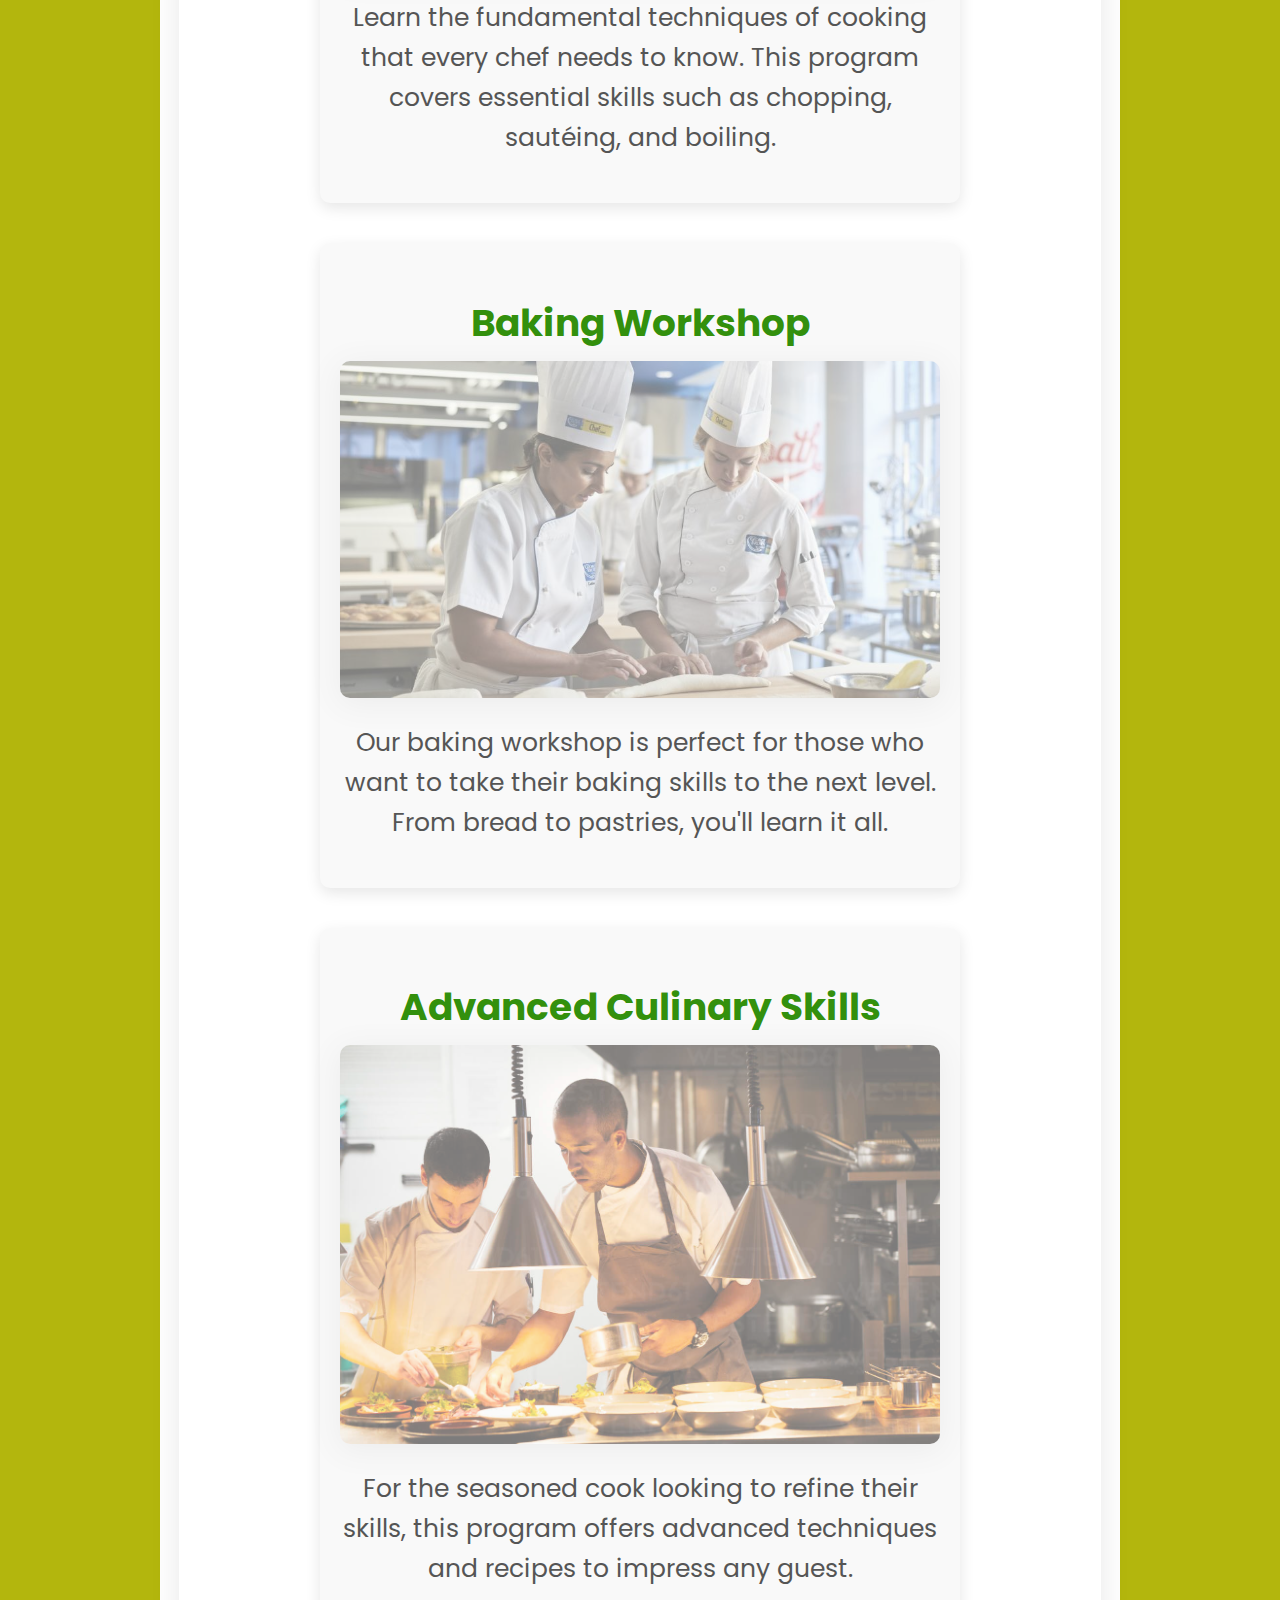
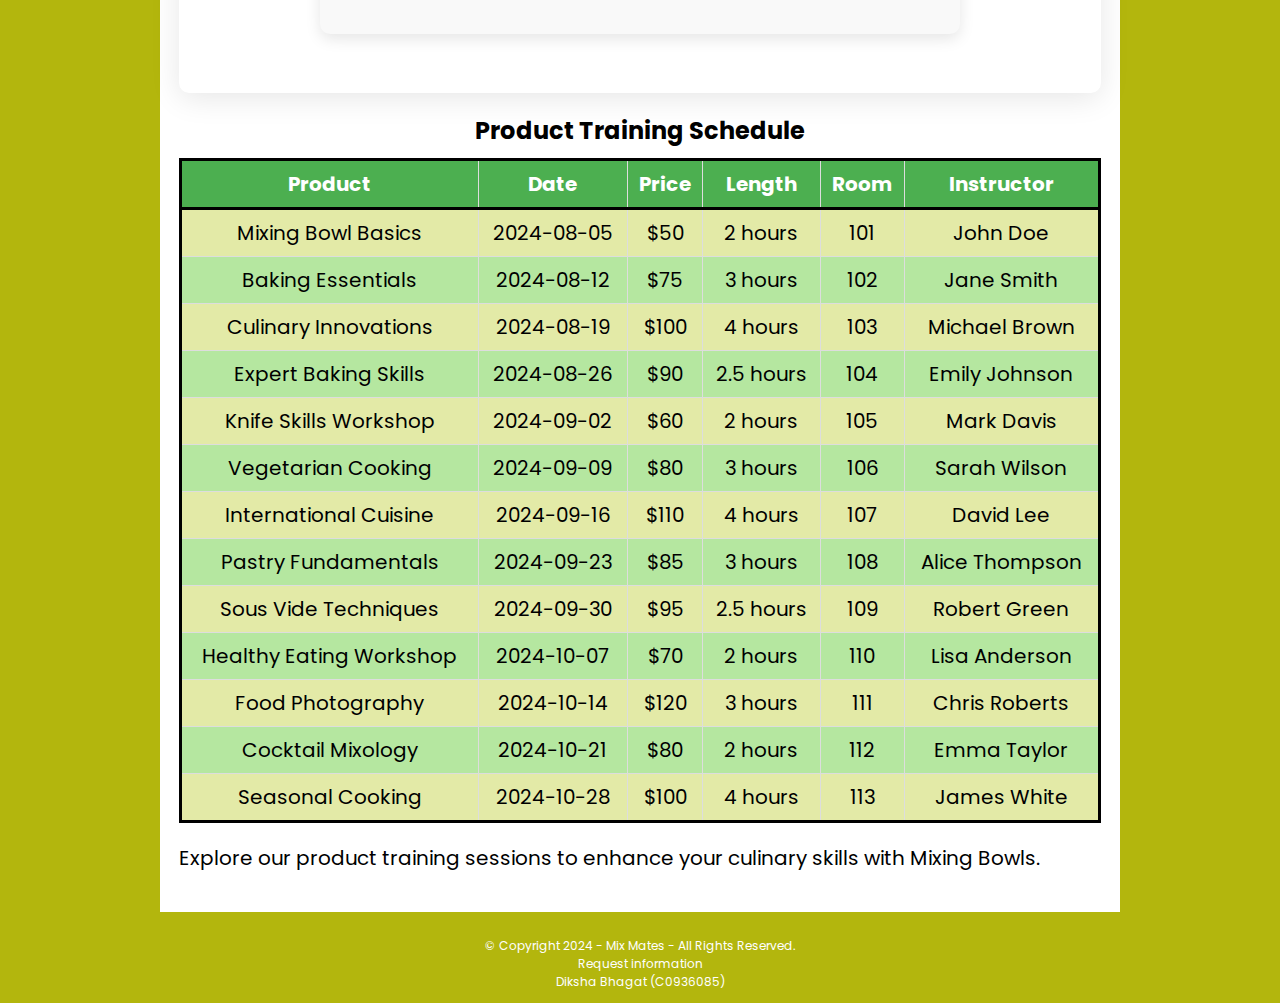
<file: training.html>
<!DOCTYPE html>
<!-- This website was created by: 
Diksha Bhagat
c0936085
-->
<html lang="en">

<head>
    <meta charset="UTF-8">
    <meta name="viewport" content="width=device-width, initial-scale=1.0">
    <title>Training - Mix Mates</title>
    <link type="text/css" rel="stylesheet" href="css/styles.css">
    <link rel="preconnect" href="https://fonts.googleapis.com">
    <link rel="preconnect" href="https://fonts.gstatic.com" crossorigin>
    <link
        href="https://fonts.googleapis.com/css2?family=Poppins:ital,wght@0,100;0,200;0,300;0,400;0,500;0,600;0,700;0,800;0,900;1,100;1,200;1,300;1,400;1,500;1,600;1,700;1,800;1,900&display=swap"
        rel="stylesheet">
    <link rel="icon" type="image/png" href="images/favicon.png">
</head>

<body>

    <!-- Use the header area for the website name or logo -->
    <header class="main-navigation">
        <div>
            <a href="index.html"><img src="images/mix-mates-logo.png" class="logo" alt="Mix Mates logo"></a>
        </div>
        <!-- Use the nav area to add hyperlinks to other pages within the website -->
        <nav>
            <div class="hamburger" id="hamburger">
                <span></span>
                <span></span>
                <span></span>
            </div>
            <ul id="nav-menu">
                <li><a href="index.html">Home</a></li>
                <li><a href="about.html">About Us</a></li>
                <li><a href="specials.html">Specials</a></li>
                <li><a href="team.html">Team</a></li>
                <li><a href="training.html">Training</a></li>
                <li><a href="media.html">Media</a></li>
                <li><a href="faq.html">FAQs</a></li>
                <li><a href="contact.html">Contact</a></li>
            </ul>
        </nav>
    </header>


    <div id="container">

        <!-- Hero Image -->
        <div id="hero-training">
            <img src="images/training-hero.jpg" alt="Training Hero Image">
        </div>

        <!-- Use the main area to add the main content of the webpage -->
        <main>

            <div id="training-content">
                <h1>Training Programs</h1>
                <p>At Mix Mates, we believe that the right training can transform your cooking experience. Our training
                    programs are designed to help you make the most of our high-quality kitchen tools.</p>

                <div class="training-program">
                    <h2>Basic Cooking Techniques</h2>
                    <img src="images/basic-cooking.jpg" alt="Basic Cooking Techniques">
                    <p>Learn the fundamental techniques of cooking that every chef needs to know. This program covers
                        essential skills such as chopping, sautéing, and boiling.</p>
                </div>

                <div class="training-program">
                    <h2>Baking Workshop</h2>
                    <img src="images/baking.jpg" alt="Baking Masterclass">
                    <p>Our baking workshop is perfect for those who want to take their baking skills to the next
                        level. From bread to pastries, you'll learn it all.</p>
                </div>

                <div class="training-program">
                    <h2>Advanced Culinary Skills</h2>
                    <img src="images/culinary-skills.jpg" alt="Advanced Culinary Skills">
                    <p>For the seasoned cook looking to refine their skills, this program offers advanced techniques and
                        recipes to impress any guest.</p>
                </div>
            </div>

            <div class="mobile">
                <h3>Product Training Schedule</h3>
                <p>Mixing Bowl Basics:<br> 2024-08-05, Room 101</p>
                <p>Baking Essentials:<br> 2024-08-12, Room 102</p>
                <p>Culinary Innovations:<br> 2024-08-19, Room 103</p>
                <p>Expert Baking Skills:<br> 2024-08-26, Room 104</p>
                <p>Knife Skills Workshop:<br> 2024-09-02, Room 105</p>
                <p>Vegetarian Cooking:<br> 2024-09-09, Room 106</p>
                <p>International Cuisine:<br> 2024-09-16, Room 107</p>
                <p>Pastry Fundamentals:<br> 2024-09-23, Room 108</p>
                <p>Sous Vide Techniques:<br> 2024-09-30, Room 109</p>
                <p>Healthy Eating Workshop:<br> 2024-10-07, Room 110</p>
                <p>Food Photography:<br> 2024-10-14, Room 111</p>
                <p>Cocktail Mixology:<br> 2024-10-21, Room 112</p>
                <p>Seasonal Cooking:<br> 2024-10-28, Room 113</p>


            </div>

            <div class="tablet-desktop">

                <table id="training-table">
                    <caption>Product Training Schedule</caption>
                    <thead>
                        <tr>
                            <th>Product</th>
                            <th>Date</th>
                            <th>Price</th>
                            <th>Length</th>
                            <th>Room</th>
                            <th>Instructor</th>
                        </tr>
                    </thead>
                    <tbody>
                        <tr>
                            <td>Mixing Bowl Basics</td>
                            <td>2024-08-05</td>
                            <td>$50</td>
                            <td>2 hours</td>
                            <td>101</td>
                            <td>John Doe</td>
                        </tr>
                        <tr>
                            <td>Baking Essentials</td>
                            <td>2024-08-12</td>
                            <td>$75</td>
                            <td>3 hours</td>
                            <td>102</td>
                            <td>Jane Smith</td>
                        </tr>
                        <tr>
                            <td>Culinary Innovations</td>
                            <td>2024-08-19</td>
                            <td>$100</td>
                            <td>4 hours</td>
                            <td>103</td>
                            <td>Michael Brown</td>
                        </tr>
                        <tr>
                            <td>Expert Baking Skills</td>
                            <td>2024-08-26</td>
                            <td>$90</td>
                            <td>2.5 hours</td>
                            <td>104</td>
                            <td>Emily Johnson</td>
                        </tr>
                        <tr>
                            <td>Knife Skills Workshop</td>
                            <td>2024-09-02</td>
                            <td>$60</td>
                            <td>2 hours</td>
                            <td>105</td>
                            <td>Mark Davis</td>
                        </tr>
                        <tr>
                            <td>Vegetarian Cooking</td>
                            <td>2024-09-09</td>
                            <td>$80</td>
                            <td>3 hours</td>
                            <td>106</td>
                            <td>Sarah Wilson</td>
                        </tr>
                        <tr>
                            <td>International Cuisine</td>
                            <td>2024-09-16</td>
                            <td>$110</td>
                            <td>4 hours</td>
                            <td>107</td>
                            <td>David Lee</td>
                        </tr>
                        <tr>
                            <td>Pastry Fundamentals</td>
                            <td>2024-09-23</td>
                            <td>$85</td>
                            <td>3 hours</td>
                            <td>108</td>
                            <td>Alice Thompson</td>
                        </tr>
                        <tr>
                            <td>Sous Vide Techniques</td>
                            <td>2024-09-30</td>
                            <td>$95</td>
                            <td>2.5 hours</td>
                            <td>109</td>
                            <td>Robert Green</td>
                        </tr>
                        <tr>
                            <td>Healthy Eating Workshop</td>
                            <td>2024-10-07</td>
                            <td>$70</td>
                            <td>2 hours</td>
                            <td>110</td>
                            <td>Lisa Anderson</td>
                        </tr>
                        <tr>
                            <td>Food Photography</td>
                            <td>2024-10-14</td>
                            <td>$120</td>
                            <td>3 hours</td>
                            <td>111</td>
                            <td>Chris Roberts</td>
                        </tr>
                        <tr>
                            <td>Cocktail Mixology</td>
                            <td>2024-10-21</td>
                            <td>$80</td>
                            <td>2 hours</td>
                            <td>112</td>
                            <td>Emma Taylor</td>
                        </tr>
                        <tr>
                            <td>Seasonal Cooking</td>
                            <td>2024-10-28</td>
                            <td>$100</td>
                            <td>4 hours</td>
                            <td>113</td>
                            <td>James White</td>
                        </tr>
                    </tbody>
                </table>
                <p>Explore our product training sessions to enhance your culinary skills with Mixing Bowls.</p>

            </div>

        </main>

        <!-- Use the footer area to add webpage footer content -->
        <footer>
            <p>&copy; Copyright 2024 - Mix Mates - All Rights Reserved. <br />
                <a href="mailto:info@mixmates.com">Request information</a> <br />
                Diksha Bhagat (C0936085)
            </p>
        </footer>

    </div>

    <script src="js/scripts.js"></script>

</body>

</html>
</file>
<file: css/styles.css>
/*
Author: Diksha Bhagat
Date: 20/6/2024
File name: CSD-1103 Term Project
*/

/* CSS Reset */
body,
header,
nav,
main,
footer,
h1,
div,
img,
audio,
video {
  margin: 0;
  padding: 0;
  border: 0;
}

#container {
  width: 75%;
  margin: 0 auto;
}

.main-navigation {
  display: flex;
  justify-content: space-between;
  align-items: center;
  width: 100%;
  background: #fff;
  margin-bottom: 4rem;
}

/* Style rules for body and images */
body {
  background-color: #b3b60d;
  font-family: "Poppins", sans-serif;
}

img,
audio,
video {
  max-width: 100%;
  display: block;
}

#hero {
  background: #fff;
  padding: 3rem 3rem 1rem;
  border-top-left-radius: 8px;
  border-top-right-radius: 8px;
}

#hero img {
  border-radius: 8px;
}

/* Style rules for header */
.logo {
  width: 140px;
  border-radius: 10px;
  text-align: center;
  margin-left: 2rem;
}

/* Style rules for navigation area */
nav {
  margin: 0 3em 0 0;
}

nav ul {
  list-style-type: none;
  margin: 0;
  text-align: right;
}

nav li {
  display: inline-block;
  font-size: 1.1em;
  font-weight: bold;
}

nav li a {
  display: block;
  color: #6f7026;
  text-align: center;
  padding: 0.5em 1em;
  text-decoration: none;
  font-size: 1rem;
  border-radius: 8px;
}

nav li a:hover {
  color: #000;
  background-color: #e9ea9b;
  transform: scale(1.3);
}

/* Hamburger menu styles */
.hamburger {
  display: none;
  flex-direction: column;
  cursor: pointer;
}

.hamburger span {
  height: 4px;
  width: 25px;
  background: #6f7026;
  margin: 4px 0;
  border-radius: 2px;
}

/* Style rules for main content */
main {
  clear: left;
  background-color: #fff;
  padding: 2%;
  font-size: 1.25em;
  display: block;
}

.action {
  font-size: 1.35em;
  color: #666600;
  font-weight: bold;
}

#intro {
  padding: 1rem 2rem;
}

/* Style rules for Specials page */
.offer-container {
  display: flex;
  flex-wrap: wrap;
  justify-content: center;
  align-items: center;
  padding: 20px;
  background-color: #fff;
  border: 1px solid #ddd;
  box-shadow: 0 2px 4px rgba(0, 0, 0, 0.1);
  margin: 20px;
  max-width: 800px;
  margin-left: auto;
  margin-right: auto;
}

.offer-image img {
  max-width: 100%;
  height: auto;
  border-radius: 8px;
}

.offer-details {
  margin-top: 20px;
  margin-left: 20px;
  max-width: 500px;
}

.offer-details h1 {
  margin-top: 0;
  font-size: 24px;
  color: #2d8d06fd;
}

.price {
  font-size: 20px;
  color: #e74c3c;
}

.discounted-price {
  font-weight: bold;
}

.original-price {
  text-decoration: line-through;
  color: #888;
  margin-left: 10px;
}

.description {
  margin: 15px 0;
  font-size: 20px;
  color: #555;
}

.features {
  list-style-type: disc;
  margin: 10px 0 20px 20px;
  color: #555;
  font-size: 16px;
}

.features li {
  margin-bottom: 5px;
}

.buy-now {
  background-color: #e74c3c;
  color: #fff;
  border: none;
  padding: 10px 20px;
  font-size: 16px;
  cursor: pointer;
  border-radius: 20px;
  margin-top: 10px;
}

.buy-now:hover {
  background-color: #c0392b;
}

/* Style rules for footer content */
footer p {
  font-size: 0.75em;
  text-align: center;
  color: #fff;
  padding: 0 1em;
  margin-top: 25px;
}

footer p a {
  color: #fff;
  text-decoration: none;
}

/* About Page */

/* Additional Styles for About Us page */
#hero-about {
  background-color: #f2f2f2;
  padding: 20px;
  text-align: center;
}

#hero-about img {
  border-radius: 10px;
  box-shadow: 0px 10px 50px rgba(0, 0, 0, 0.1);
}

#about-content {
  background-color: #fff;
  padding: 2%;
  font-size: 1.25em;
  display: block;
  margin: 20px 0;
  border-radius: 10px;
  box-shadow: 0px 5px 30px rgba(0, 0, 0, 0.1);
}

#about-content h1,
#about-content h2 {
  color: #2d8d06fd;
  font-weight: bold;
}

#about-content p {
  color: #555;
  margin-bottom: 20px;
  line-height: 1.6em;
}

/* Teams Page */

/* Additional Styles for Team page */
#hero-team {
  background-color: #f2f2f2;
  padding: 20px;
  text-align: center;
}

#hero-team img {
  border-radius: 10px;
  box-shadow: 0px 10px 50px rgba(0, 0, 0, 0.1);
  max-width: 100%;
  height: auto;
}

#team-content {
  background-color: #fff;
  padding: 2%;
  font-size: 1.25em;
  display: block;
  margin: 20px 0;
  border-radius: 10px;
  box-shadow: 0px 5px 30px rgba(0, 0, 0, 0.1);
}

#team-content h1 {
  color: #2d8d06fd;
  font-weight: bold;
  text-align: center;
  margin-bottom: 20px;
}

.team-member {
  margin-bottom: 40px;
  text-align: center;
  max-width: 300px;
  margin: 0 auto 40px auto;
  background-color: #f9f9f9;
  padding: 20px;
  border-radius: 10px;
  box-shadow: 0px 5px 15px rgba(0, 0, 0, 0.1);
}

.team-member img {
  border-radius: 50%;
  box-shadow: 0px 5px 30px rgba(0, 0, 0, 0.1);
  max-width: 100%;
  height: auto;
  margin-bottom: 20px;
}

.team-member h2 {
  color: #2d8d06fd;
  font-weight: bold;
}

.team-member h3 {
  color: #666600;
  font-weight: bold;
  margin-bottom: 10px;
}

.team-member p {
  color: #555;
  line-height: 1.6em;
  font-size: 1em;
}

/*  Training Page */

/* Additional Styles for Training page */
#hero-training {
  background-color: #f2f2f2;
  padding: 20px;
  text-align: center;
}

#hero-training img {
  border-radius: 10px;
  box-shadow: 0px 10px 50px rgba(0, 0, 0, 0.1);
  max-width: 100%;
  height: auto;
}

#training-content {
  background-color: #fff;
  padding: 2%;
  font-size: 1.25em;
  display: block;
  margin: 20px 0;
  border-radius: 10px;
  box-shadow: 0px 5px 30px rgba(0, 0, 0, 0.1);
}

#training-content h1 {
  color: #2d8d06fd;
  font-weight: bold;
  text-align: center;
  margin-bottom: 20px;
}

.training-program {
  margin-bottom: 40px;
  text-align: center;
  max-width: 600px;
  margin: 0 auto 40px auto;
  background-color: #f9f9f9;
  padding: 20px;
  border-radius: 10px;
  box-shadow: 0px 5px 15px rgba(0, 0, 0, 0.1);
}

.training-program img {
  border-radius: 10px;
  box-shadow: 0px 5px 30px rgba(0, 0, 0, 0.1);
  max-width: 100%;
  height: auto;
  margin-bottom: 20px;
}

.training-program h2 {
  color: #2d8d06fd;
  font-weight: bold;
  margin-bottom: 10px;
}

.training-program p {
  color: #555;
  line-height: 1.6em;
  font-size: 1em;
}

/* Media Page */

/* Additional Styles for Media page */
#hero-media {
  background-color: #f2f2f2;
  padding: 20px;
  text-align: center;
}

#hero-media img {
  border-radius: 10px;
  box-shadow: 0px 10px 50px rgba(0, 0, 0, 0.1);
  max-width: 100%;
  height: auto;
}

#media-content {
  background-color: #fff;
  padding: 2%;
  font-size: 1.25em;
  display: block;
  margin: 20px 0;
  border-radius: 10px;
  box-shadow: 0px 5px 30px rgba(0, 0, 0, 0.1);
}

#media-content h1 {
  color: #2d8d06fd;

  font-weight: bold;
  text-align: center;
  margin-bottom: 20px;
}

.media-item {
  margin-bottom: 40px;
  text-align: center;
  max-width: 600px;
  margin: 0 auto 40px auto;
  background-color: #f9f9f9;
  padding: 20px;
  border-radius: 10px;
  box-shadow: 0px 5px 15px rgba(0, 0, 0, 0.1);
}

.media-item img {
  border-radius: 10px;
  box-shadow: 0px 5px 30px rgba(0, 0, 0, 0.1);
  max-width: 100%;
  height: auto;
  margin-bottom: 20px;
}

.media-item h2 {
  color: #2d8d06fd;

  font-weight: bold;
  margin-bottom: 10px;
}

.media-item p {
  color: #555;
  line-height: 1.6em;
  font-size: 1em;
}

/* FAQS Page */

/* Additional Styles for FAQ page */
#hero-faq {
  background-color: #f2f2f2;
  padding: 20px;
  text-align: center;
}

#hero-faq img {
  border-radius: 10px;
  box-shadow: 0px 10px 50px rgba(0, 0, 0, 0.1);
  max-width: 100%;
  height: auto;
}

#faq-content {
  background-color: #fff;
  padding: 2%;
  font-size: 1.25em;
  display: block;
  margin: 20px 0;
  border-radius: 10px;
  box-shadow: 0px 5px 30px rgba(0, 0, 0, 0.1);
}

#faq-content h1 {
  color: #2d8d06fd;

  font-weight: bold;
  text-align: center;
  margin-bottom: 20px;
}

.faq-item {
  margin-bottom: 40px;
  text-align: left;
  background-color: #f9f9f9;
  padding: 20px;
  border-radius: 10px;
  box-shadow: 0px 5px 15px rgba(0, 0, 0, 0.1);
}

.faq-item h2 {
  color: #2d8d06fd;

  font-weight: bold;
  margin-bottom: 10px;
}

.faq-item p {
  color: #555;
  line-height: 1.6em;
  font-size: 1em;
}

/* Contact Page */
/* Additional Styles for Contact page */
#hero-contact {
  background-color: #f2f2f2;
  padding: 20px;
  text-align: center;
}

#hero-contact img {
  border-radius: 10px;
  box-shadow: 0px 10px 50px rgba(0, 0, 0, 0.1);
  max-width: 100%;
  height: auto;
}

#contact-content {
  background-color: #fff;
  padding: 2%;
  font-size: 1.25em;
  display: block;
  margin: 20px 0;
  border-radius: 10px;
  box-shadow: 0px 5px 30px rgba(0, 0, 0, 0.1);
}

#contact-content h1 {
  color: #2d8d06fd;
  font-weight: bold;
  text-align: center;
  margin-bottom: 0;
}

#contact-form {
  max-width: 600px;
  margin: 0 auto;
}

.form-group {
  margin-bottom: 20px;
  text-align: left;
}

.form-group label {
  display: block;
  margin-bottom: 0px;
  font-weight: bold;
  color: #2d8d06fd;
}

.form-group input,
.form-group textarea {
  width: auto;
  padding: 10px;
  border: 1px solid #ddd;
  border-radius: 5px;
  box-shadow: 0px 2px 5px rgba(0, 0, 0, 0.1);
}

.form-group input[type="text"],
.form-group input[type="email"] {
  height: 20px;
}

.form-group button {
  background-color: #2d8d06fd;
  color: #fff;
  border: none;
  padding: 10px 20px;
  font-size: 16px;
  cursor: pointer;
  border-radius: 5px;
  margin-top: 10px;
  display: inline-block;
  width: auto;
}

.form-group button:hover {
  background-color: #256c04;
}

.active {
  display: block;
}

/* Media Queries for Responsive Design */
@media (max-width: 768px) {
  #container {
    width: 90%;
  }

  #hero {
    padding: 2rem 1rem 1rem;
  }

  header {
    width: 100%;
    float: none;
  }

  nav ul {
    text-align: center;
    padding: 0;
  }

  nav li {
    display: block;
    margin: 5px 0;
  }

  nav li a {
    padding: 10px;
  }

  nav ul {
    display: none;
    flex-direction: column;
    width: 100%;
    text-align: center;
  }

  .hamburger {
    display: flex;
    align-items: center;
  }

  .hamburger-active {
    margin-top: 1rem;
  }

  #hero-about,
  #hero-team,
  #hero-training,
  #hero-media,
  #hero-faq,
  #hero-contact {
    padding: 10px;
  }

  #about-content,
  #team-content,
  #training-content,
  #media-content,
  #faq-content,
  #contact-content {
    padding: 5%;
  }

  .team-member,
  .training-program,
  .media-item,
  .faq-item {
    max-width: 100%;
  }

  #contact-form {
    width: 100%;
  }

  .mobile {
    display: none;
  }

  .tablet-desktop {
    display: block;
  }
}

@media (max-width: 480px) {
  nav li {
    font-size: 1em;
  }

  .form-group input,
  .form-group textarea {
    padding: 5px;
  }

  .form-group button {
    padding: 10px;
    font-size: 14px;
  }

  .mobile {
    display: block;
  }

  .tablet-desktop {
    display: none;
  }

}

/* Product Training Schedule table */
#product-training {
  background-color: #fff;
  padding: 20px;
  border: 1px solid #ddd;
  border-radius: 5px;
}

#product-training h2 {
  margin-top: 0;
  text-align: center;
  font-size: 1.8em;
  margin-bottom: 20px;
}

#training-table {
  border: 3px solid #000;
  width: 100%;
  border-collapse: collapse;
}

#training-table caption {
  font-size: 1.2em;
  font-weight: bold;
  margin-bottom: 10px;
}

#training-table th,
#training-table td {
  border: 1px solid #ddd;
  padding: 8px;
  text-align: center;
}

#training-table th {
  border-bottom: 3px solid #000;
  background-color: #4CAF50;
  color: white;
}

#training-table tbody tr:nth-child(even) {
  background-color: #b5e7a0;
}

#training-table tbody tr:nth-child(odd) {
  background-color: #e3eaa7;
}

#training-table tbody tr:hover {
  background-color: #fff;
}

@media (min-width: 769px) {
  .mobile {
    display: none;
  }

  .tablet-desktop {
    display: block;
  }
}

.team-member img {
  animation: fade-in linear forwards;
  animation-timeline: view();
  animation-range: normal;
}

@keyframes fade-in {
  from {
    scale: .8;
  }

  to {
    scale: 1.2;
  }
}

.training-program img {
  opacity: 0.5;
  transition: opacity 0.1s ease-in-out;
}

.training-program img:hover {
  top: 50%;
  left: 50%;
  box-shadow: 10px 10px 10px rgb(66, 66, 66);
  opacity: 1;
}

video {
  margin: 0 auto;
}

audio {
  display: inline-block;
}

.form-group p {
  font-size: 15px;
  display: inline-block;
  margin-bottom: auto;
}

.form-group select {
  width: auto;
  padding: 10px;
  border: 1px solid #ddd;
  border-radius: 5px;
  box-shadow: 0px 2px 5px rgba(0, 0, 0, 0.1);
}

.buy-now {
  box-shadow: 5px 5px 3px black;
}
</file>
